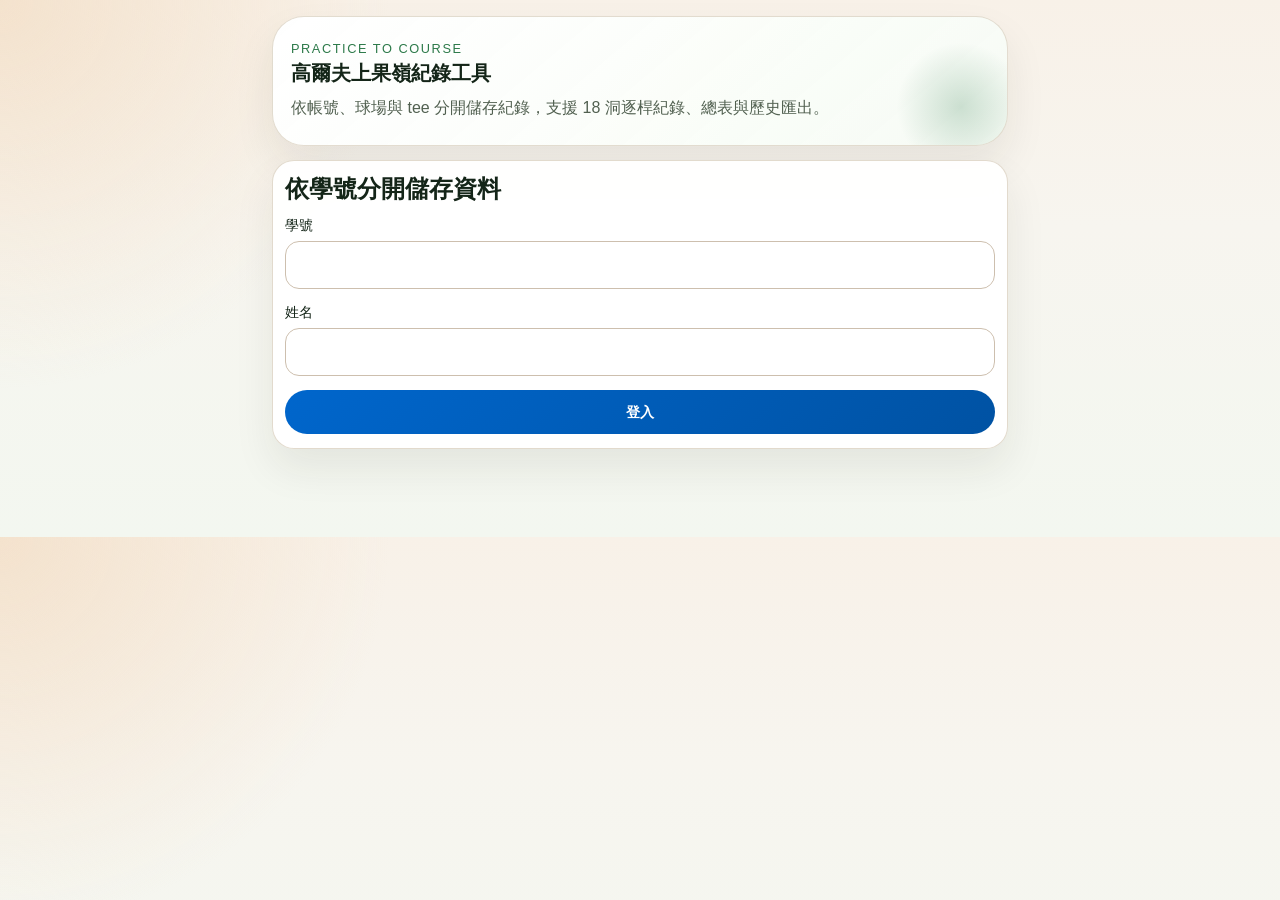
<file: apps-script/Index.html>
<!DOCTYPE html>
<html lang="zh-Hant">
<head>
  <base target="_top">
  <meta charset="UTF-8">
  <meta name="viewport" content="width=device-width, initial-scale=1.0, viewport-fit=cover">
  <title>高爾夫上果嶺紀錄工具</title>
  <style>
:root {
  color-scheme: light;
  --bg: #f7f5ef;
  --surface: rgba(255, 255, 255, 0.95);
  --surface-soft: #fcfbf7;
  --line: #cdbfae;
  --text: #142518;
  --muted: #516050;
  --brand: #2d7a4a;
  --brand-deep: #1f5d37;
  --accent: #f2dcc2;
  --accent-strong: #d7884a;
  --info: #0066CC;
  --danger: #ae4747;
  --shadow: 0 20px 40px rgba(34, 43, 28, 0.08);
  --radius-xl: 22px;
  --radius-lg: 18px;
  --radius-md: 14px;
  --radius-sm: 10px;
  --max-width: 760px;
  --font-xl: 1.25rem;
  --font-lg: 1.12rem;
  --font-md: 0.9rem;
  --font-sm: 0.8rem;
}

* {
  box-sizing: border-box;
}

body {
  margin: 0;
  font-family: "Segoe UI", "PingFang TC", "Noto Sans TC", sans-serif;
  color: var(--text);
  font-size: 16px;
  font-weight: 400;
  background:
    radial-gradient(circle at top left, rgba(242, 220, 194, 0.7), transparent 28%),
    linear-gradient(180deg, #f8f1e8 0%, #f7f5ef 42%, #f3f7f0 100%);
  -webkit-font-smoothing: antialiased;
}

h1,
h2,
strong,
label,
button,
input,
select {
  font-weight: inherit;
}

button,
input,
select {
  font: inherit;
}

.app-shell {
  max-width: var(--max-width);
  margin: 0 auto;
  padding: 16px 12px 88px;
}

.hero {
  position: relative;
  overflow: hidden;
  margin-bottom: 14px;
  padding: 24px 18px;
  border-radius: 32px;
  background:
    linear-gradient(140deg, rgba(255, 255, 255, 0.96), rgba(247, 252, 245, 0.9)),
    linear-gradient(135deg, #fefefe, #f5f8f1);
  border: 1px solid rgba(221, 212, 197, 0.8);
  box-shadow: var(--shadow);
}

.hero::after {
  content: "";
  position: absolute;
  right: -24px;
  bottom: -32px;
  width: 140px;
  height: 140px;
  border-radius: 50%;
  background: radial-gradient(circle, rgba(45, 122, 74, 0.22), transparent 65%);
}

.eyebrow,
.section-kicker {
  margin: 0 0 6px;
  font-size: var(--font-sm);
  font-weight: 400;
  letter-spacing: 0.12em;
  text-transform: uppercase;
  color: var(--brand);
}

.hero h1,
.section-head h2 {
  margin: 0;
  line-height: 1.15;
}

.section-head h2 {
  font-weight: 600;
}

.hero h1 {
  font-size: var(--font-xl);
  font-weight: 600;
}

.hero-text {
  margin: 10px 0 0;
  color: var(--muted);
  line-height: 1.6;
}

.selector-subtitle {
  margin: 2px 0 0;
  color: var(--text);
  font-size: var(--font-xl);
  font-weight: 600;
  line-height: 1.2;
}

.selector-panel .section-head > div:first-child {
  min-width: 0;
  flex: 1 1 auto;
}

.panel {
  margin-top: 14px;
  padding: 14px 12px;
  border-radius: var(--radius-xl);
  background: var(--surface);
  border: 1px solid rgba(221, 212, 197, 0.85);
  box-shadow: var(--shadow);
  backdrop-filter: blur(8px);
}

.full-width {
  width: 100%;
}

.save-confirm-dialog {
  width: min(90vw, 420px);
  padding: 22px;
  border: 1px solid var(--line);
  border-radius: var(--radius-lg);
  color: var(--text);
  background: #fff;
}
.save-confirm-dialog::backdrop { background: rgba(0, 0, 0, .35); }
.save-confirm-dialog p { margin: 0 0 20px; font-size: var(--font-lg); }
.save-confirm-actions { display: flex; justify-content: flex-end; gap: 10px; }

.login-panel .btn {
  margin-top: 14px;
}

.login-panel .field + .field {
  margin-top: 14px;
}

.app-header {
  position: sticky;
  top: 0;
  z-index: 25;
  padding: 10px 12px;
}

.app-header-row {
  display: flex;
  align-items: center;
  justify-content: space-between;
  gap: 12px;
}

.app-header-main {
  display: flex;
  align-items: center;
  gap: 10px;
  min-width: 0;
}

.app-header h2 {
  margin: 0;
  font-size: var(--font-lg);
  line-height: 1.2;
  font-weight: 600;
}

.back-button,
.menu-button,
.menu-close-button {
  border: 1px solid var(--line);
  background: #fffdf9;
  color: var(--brand-deep);
  cursor: pointer;
}

.back-button {
  width: 38px;
  height: 38px;
  border-radius: 12px;
  display: inline-flex;
  align-items: center;
  justify-content: center;
  font-size: var(--font-xl);
  line-height: 1;
  flex: 0 0 auto;
}

.back-button:disabled {
  opacity: 0.45;
  cursor: default;
}

.menu-button {
  width: 44px;
  height: 44px;
  display: inline-flex;
  flex-direction: column;
  justify-content: center;
  gap: 5px;
  padding: 0 11px;
  border-radius: 14px;
}

.menu-button span {
  display: block;
  width: 100%;
  height: 2px;
  border-radius: 999px;
  background: currentColor;
}

.menu-overlay {
  position: fixed;
  inset: 0;
  z-index: 30;
  background: rgba(20, 37, 24, 0.2);
  backdrop-filter: blur(2px);
}

.menu-drawer {
  position: fixed;
  top: 10px;
  right: 10px;
  bottom: 10px;
  width: calc(100vw - 20px);
  z-index: 31;
  display: grid;
  align-content: start;
  gap: 16px;
  padding: 16px 14px;
  border: 1px solid rgba(221, 212, 197, 0.92);
  border-radius: var(--radius-xl);
  background: rgba(255, 253, 249, 0.98);
  box-shadow: 0 24px 48px rgba(34, 43, 28, 0.18);
}

.menu-drawer-head {
  display: flex;
  align-items: start;
  justify-content: space-between;
  gap: 12px;
}

.menu-drawer-head strong {
  display: block;
  margin-top: 2px;
  font-size: var(--font-xl);
  font-weight: 600;
}

.menu-close-button {
  width: 38px;
  height: 38px;
  border-radius: 12px;
  font-size: var(--font-xl);
  line-height: 1;
}

.menu-nav {
  display: grid;
  gap: 8px;
}

.app-tab {
  min-height: 42px;
  border: 1px solid transparent;
  border-radius: 14px;
  background: #f8f4ec;
  color: var(--text);
  font-size: var(--font-md);
  font-weight: 600;
  cursor: pointer;
  text-align: left;
  padding: 0 14px;
  touch-action: manipulation;
}

.app-tab.active {
  color: #fff;
  border-color: rgba(31, 93, 55, 0.25);
  background: linear-gradient(135deg, var(--brand), var(--brand-deep));
  box-shadow: 0 8px 18px rgba(31, 93, 55, 0.16);
}

.menu-logout-button {
  margin-top: 4px;
  color: var(--danger);
}

.app-page {
  display: block;
}

.course-details {
  margin-top: 12px;
}

.course-action-row {
  display: grid;
  grid-template-columns: repeat(2, minmax(0, 1fr));
  gap: 10px;
  margin-top: 12px;
}

.detail-button {
  margin-top: 0;
}

#courseDetailsList {
  display: grid;
  grid-template-columns: repeat(2, minmax(0, 1fr));
  gap: 8px;
}

.course-detail-item {
  padding: 12px 10px;
  border: 1px solid var(--line);
  border-radius: var(--radius-sm);
  background: #fffdf9;
}

.course-detail-item strong,
.course-detail-item span {
  display: block;
}

.course-detail-item strong {
  font-size: var(--font-md);
  line-height: 1.2;
  font-weight: 600;
}

.course-detail-item span {
  margin-top: 4px;
  color: var(--muted);
  font-size: var(--font-sm);
  line-height: 1.35;
}

.play-card-grid {
  display: grid;
  grid-template-columns: 1fr;
  gap: 10px;
}

.play-card {
  min-width: 0;
  padding: 13px 11px;
  border: 1px solid var(--line);
  border-radius: var(--radius-md);
  background: #fffdf9;
}

.play-card h2,
.shot-toolbar h2 {
  margin: 0;
  font-size: var(--font-lg);
  line-height: 1.2;
  font-weight: 600;
}

.current-hole-card {
  display: grid;
  grid-template-columns: minmax(0, 1fr) auto;
  gap: 10px;
  align-items: center;
}

.current-hole-card > h2 {
  grid-column: 1;
  font-size: var(--font-xl);
  line-height: 1.1;
  font-weight: 600;
}

.current-hole-card .hole-badges {
  grid-column: 2;
  grid-row: 1;
  align-self: center;
}

.shot-record-card {
  display: flex;
  flex-direction: column;
}

.settings-button {
  width: 42px;
  height: 42px;
  border: 1px solid var(--line);
  border-radius: 12px;
  background: #f7f1e7;
  color: var(--brand-deep);
  display: inline-flex;
  align-items: center;
  justify-content: center;
  cursor: pointer;
  flex: 0 0 auto;
  transition: background 0.18s ease, color 0.18s ease, border-color 0.18s ease, box-shadow 0.18s ease, transform 0.18s ease;
}

.settings-glyph {
  font-size: var(--font-xl);
  line-height: 1;
}

.settings-button[aria-expanded="true"] {
  color: #fff;
  background: linear-gradient(135deg, var(--brand), var(--brand-deep));
  border-color: rgba(31, 93, 55, 0.35);
  box-shadow: 0 8px 18px rgba(31, 93, 55, 0.16);
  transform: translateY(-1px);
}

.section-head {
  display: flex;
  align-items: center;
  justify-content: space-between;
  gap: 14px;
}

.section-head {
  margin-bottom: 14px;
}

.toggle-icon-button {
  width: 44px;
  height: 44px;
  border: 1.5px solid var(--line);
  border-radius: 999px;
  background: #f7f1e7;
  color: var(--brand-deep);
  cursor: pointer;
  display: inline-flex;
  align-items: center;
  justify-content: center;
  flex: 0 0 auto;
}

.toggle-arrow {
  display: inline-block;
  font-size: var(--font-xl);
  line-height: 1;
  transition: transform 0.18s ease;
}

.toggle-icon-button[aria-expanded="true"] .toggle-arrow {
  transform: rotate(180deg);
}

.field {
  display: flex;
  flex-direction: column;
  gap: 6px;
}

.field label {
  font-size: var(--font-md);
  font-weight: 400;
}

.field small {
  color: var(--muted);
  font-size: var(--font-sm);
  line-height: 1.55;
}

.field-error {
  color: var(--danger);
  font-size: var(--font-sm);
  font-weight: 400;
  line-height: 1.45;
}

.field input {
  width: 100%;
  min-height: 48px;
  padding: 11px 13px;
  border: 1.5px solid var(--line);
  border-radius: var(--radius-md);
  background: #fff;
  color: var(--text);
  font-size: var(--font-lg);
  font-weight: 600;
}

.field select {
  width: 100%;
  min-height: 48px;
  padding: 12px 44px 12px 14px;
  border: 1.5px solid var(--line);
  border-radius: var(--radius-md);
  background:
    linear-gradient(45deg, transparent 50%, var(--brand-deep) 50%) calc(100% - 24px) calc(50% - 3px) / 8px 8px no-repeat,
    linear-gradient(135deg, var(--brand-deep) 50%, transparent 50%) calc(100% - 18px) calc(50% - 3px) / 8px 8px no-repeat,
    #fff;
  color: var(--text);
  appearance: none;
}

.field input:focus,
.field select:focus {
  outline: 3px solid rgba(45, 122, 74, 0.2);
  border-color: rgba(45, 122, 74, 0.48);
}

.stat-card {
  padding: 12px;
  border-radius: var(--radius-lg);
  background: #fffdf9;
  border: 1px solid var(--line);
}

.stat-card span {
  display: block;
  color: var(--muted);
  font-size: var(--font-sm);
}

.stat-card strong {
  display: block;
  margin-top: 4px;
  font-size: var(--font-lg);
  line-height: 1.2;
  font-weight: 600;
}

.round-save-course-value {
  margin-top: 6px;
  color: var(--text);
  font-size: var(--font-md);
  font-weight: 600;
  line-height: 1.3;
}

.round-save-grid,
.round-detail-summary {
  display: grid;
  grid-template-columns: repeat(2, minmax(0, 1fr));
  gap: 10px;
  margin-top: 14px;
}

.round-save-panel .btn {
  margin-top: 14px;
}

.round-save-panel .message {
  margin-top: 14px;
}

.btn {
  min-height: 44px;
  border: 0;
  border-radius: 999px;
  padding: 0 16px;
  cursor: pointer;
  font-weight: 600;
  font-size: var(--font-md);
  touch-action: manipulation;
  -webkit-tap-highlight-color: transparent;
}

.btn:disabled {
  opacity: 0.55;
  cursor: not-allowed;
  box-shadow: none;
}

.btn-primary {
  color: #fff;
  background: linear-gradient(135deg, #0066CC, #0052a3);
}

.btn-soft {
  color: var(--text);
  background: #f4eee5;
}

.btn-accent {
  color: #5d3211;
  background: linear-gradient(135deg, #f8e8d5, #f3d6b6);
}

.btn-emphasis {
  color: #fff;
  background: linear-gradient(135deg, #ef9b55, #d8722b);
  box-shadow: 0 10px 20px rgba(216, 114, 43, 0.22);
}

.btn-danger {
  color: #fff;
  background: linear-gradient(135deg, #d96969, #b44343);
  box-shadow: 0 10px 20px rgba(180, 67, 67, 0.2);
}

.btn-success {
  color: #fff;
  background: linear-gradient(135deg, #3e9a5e, #237245);
  box-shadow: 0 10px 20px rgba(35, 114, 69, 0.2);
}

.switch-row {
  display: flex;
  gap: 8px;
  padding: 5px;
  border-radius: 999px;
  background: #f4eee5;
}

.hole-page-switch {
  flex: 0 0 auto;
  min-width: 132px;
  align-self: flex-start;
}

.round-mode-switch {
  margin-bottom: 14px;
  width: fit-content;
}

.mode-switch {
  margin-bottom: 12px;
  width: fit-content;
  padding: 4px;
  gap: 4px;
  border: 1px solid rgba(205, 191, 174, 0.82);
  background: linear-gradient(180deg, #f8f2ea, #f1eadf);
  box-shadow: inset 0 1px 0 rgba(255, 255, 255, 0.78);
}

.mode-tab {
  min-width: 104px;
  min-height: 40px;
  padding: 0 14px;
  color: var(--muted);
  font-size: var(--font-md);
  line-height: 1;
  transition: background 0.18s ease, color 0.18s ease, box-shadow 0.18s ease, transform 0.18s ease;
}

.mode-tab.active {
  background: linear-gradient(180deg, #ffffff, #f7fbf8);
  color: var(--brand-deep);
  box-shadow: 0 6px 14px rgba(31, 93, 55, 0.1);
}

.tee-switch {
  margin-top: 12px;
  width: fit-content;
  padding: 4px;
  gap: 4px;
  border: 1px solid rgba(205, 191, 174, 0.82);
  background: linear-gradient(180deg, #f8f2ea, #f1eadf);
  box-shadow: inset 0 1px 0 rgba(255, 255, 255, 0.78);
}

.tee-tab {
  min-width: 104px;
  min-height: 40px;
  padding: 0 14px;
  color: var(--muted);
  font-size: var(--font-md);
  line-height: 1;
  transition: background 0.18s ease, color 0.18s ease, box-shadow 0.18s ease, transform 0.18s ease;
}

.tee-tab.active {
  background: linear-gradient(180deg, #ffffff, #f7fbf8);
  color: var(--brand-deep);
  box-shadow: 0 6px 14px rgba(33, 44, 27, 0.08);
  transform: translateY(-1px);
}

.range-tab {
  min-height: 42px;
  border: 0;
  border-radius: 999px;
  padding: 0 16px;
  background: transparent;
  color: var(--muted);
  font-weight: 600;
  cursor: pointer;
  white-space: nowrap;
}

.range-tab.active {
  background: #fff;
  color: var(--brand-deep);
  box-shadow: 0 8px 18px rgba(33, 44, 27, 0.08);
}

.hole-grid {
  display: grid;
  grid-template-columns: repeat(9, minmax(0, 1fr));
  gap: 4px;
}

.hole-chip {
  min-height: 40px;
  padding: 6px 0;
  border: 1.5px solid var(--line);
  border-radius: var(--radius-sm);
  background: #fffdf9;
  text-align: center;
  cursor: pointer;
  touch-action: manipulation;
  -webkit-tap-highlight-color: transparent;
}

.hole-chip.active {
  border-color: rgba(45, 122, 74, 0.45);
  background: linear-gradient(180deg, #f7fff9, #eef8f1);
  box-shadow: 0 12px 24px rgba(45, 122, 74, 0.12);
}

.hole-chip.saved {
  border-color: rgba(45, 122, 74, 0.65);
  background: linear-gradient(180deg, #4aa368, #2d7a4a);
  box-shadow: 0 10px 20px rgba(45, 122, 74, 0.18);
}

.hole-chip.saved strong {
  color: #fff;
}

.hole-chip.saved.active {
  border-color: rgba(31, 93, 55, 0.9);
  background: linear-gradient(180deg, #58b376, #2f8550);
}

.hole-chip strong,
.badge-card strong {
  display: block;
  font-size: var(--font-lg);
  font-weight: 600;
  white-space: nowrap;
}

.hole-chip span,
.badge-card span {
  color: var(--muted);
  font-size: var(--font-sm);
}

.hole-chip strong {
  font-size: var(--font-md);
  line-height: 1;
}

.hole-badges {
  display: grid;
  grid-template-columns: repeat(2, minmax(0, 1fr));
  gap: 10px;
  align-items: stretch;
}

.current-hole-card .hole-badges {
  grid-template-columns: repeat(2, minmax(82px, 92px));
  gap: 6px;
}

#scorePlayPage .current-hole-card .hole-badges {
  grid-template-columns: minmax(82px, 92px);
  justify-self: end;
}

.badge-card {
  min-width: 0;
  padding: 8px;
  border-radius: var(--radius-md);
  background: linear-gradient(180deg, #fffdf9, #f6f5ef);
  border: 1px solid var(--line);
}

#distanceValue {
  color: var(--info);
}

.hole-reset-button {
  min-height: 34px;
  padding: 0 12px;
  white-space: nowrap;
  font-size: var(--font-sm);
  font-weight: 600;
}

.save-hole-bar {
  display: grid;
  gap: 10px;
  margin-top: 14px;
  padding: 12px;
  border-radius: var(--radius-lg);
  background: #fff;
  border: 1px solid rgba(45, 122, 74, 0.16);
}

.save-hole-bar span {
  color: var(--muted);
  font-size: var(--font-md);
  line-height: 1.5;
  text-align: center;
}

.save-hole-next-hint {
  color: inherit;
  font-weight: 600;
}

.save-hole-bar .btn:disabled {
  opacity: 0.45;
}

.input-stack {
  display: grid;
  gap: 12px;
  margin-top: 16px;
}

#greenDepthPanel {
  margin-top: 4px;
}

.shot-entry-card {
  display: flex;
  flex-direction: column;
  gap: 8px;
  background: #fff8f1;
  border-color: rgba(216, 114, 43, 0.28);
}

.shot-entry-card .section-head {
  margin-bottom: 2px;
}

.shot-entry-card h2 {
  font-size: var(--font-xl);
}

.score-shot-preset-grid {
  display: grid;
  grid-template-columns: repeat(3, minmax(0, 1fr));
  gap: 8px;
}

.score-shot-preset {
  min-height: 48px;
  border: 1.5px solid var(--line);
  border-radius: var(--radius-md);
  background: #fff;
  color: var(--text);
  font-size: var(--font-lg);
  font-weight: 600;
  cursor: pointer;
}

.score-shot-preset.active {
  border-color: rgba(45, 122, 74, 0.45);
  background: linear-gradient(180deg, #f7fff9, #eef8f1);
  color: var(--brand-deep);
  box-shadow: 0 8px 18px rgba(45, 122, 74, 0.1);
}

.score-shot-preset-more {
  font-size: var(--font-md);
}

#scoreCustomShotsField {
  margin-top: 8px;
}

.shot-toolbar {
  display: flex;
  align-items: center;
  justify-content: space-between;
  gap: 10px;
  margin: 0 0 10px;
}

.shot-toolbar-actions {
  display: flex;
  align-items: center;
  gap: 8px;
}

.shot-list {
  display: grid;
  gap: 10px;
}

.shot-list:not(.is-expanded) .shot-row:not(:last-child) {
  display: none;
}

.shot-row {
  display: grid;
  grid-template-columns: 1fr;
  gap: 8px;
  align-items: center;
  padding: 10px;
  border-radius: var(--radius-lg);
  background: #fffdf9;
  border: 1px solid var(--line);
  grid-template-columns: 1fr;
}

.shot-list.is-expanded .shot-row {
  grid-template-columns: 1fr 40px;
}

.shot-row-main {
  display: grid;
  gap: 6px;
  min-width: 0;
}

.shot-result-line {
  display: grid;
  grid-template-columns: auto minmax(0, 1fr);
  gap: 8px;
  align-items: baseline;
}

.shot-distance-value {
  color: var(--info);
  font-size: var(--font-lg);
  font-weight: 600;
}

.shot-label {
  font-weight: 600;
  font-size: var(--font-md);
}

.shot-remainder {
  color: var(--text);
  font-size: var(--font-md);
  font-weight: 400;
  line-height: 1.45;
  text-align: right;
}

.shot-remainder.is-success {
  color: var(--brand);
}

.shot-row input[readonly] {
  background: #f6f3ed;
  color: var(--text);
  text-align: center;
  font-weight: 600;
  padding: 12px 10px;
  min-width: 0;
}

.icon-button {
  width: 40px;
  height: 40px;
  border: 0;
  border-radius: var(--radius-md);
  background: #f7ede3;
  color: #7e4120;
  cursor: pointer;
  font-size: var(--font-lg);
  touch-action: manipulation;
  -webkit-tap-highlight-color: transparent;
}

.shot-list:not(.is-expanded) .remove-shot {
  display: none;
}

.empty-note,
.message {
  margin-top: 12px;
  padding: 12px 14px;
  border-radius: 18px;
  line-height: 1.5;
}

.empty-note {
  background: #faf6ef;
  color: var(--muted);
  border: 1px dashed var(--line);
}

.message.is-info {
  background: #eef6fb;
  color: var(--info);
}

.message.is-warn {
  background: #fff4e8;
  color: #8b5b22;
}

.message.is-error {
  background: #fceeee;
  color: var(--danger);
}

.message a {
  color: inherit;
  font-weight: 600;
}

.history-warning {
  margin-top: 0;
  margin-bottom: 12px;
}

.round-history-list,
.round-detail-hole-list {
  display: grid;
  gap: 10px;
}

.history-mode-group {
  display: grid;
  gap: 10px;
}

.round-history-panel > .section-head {
  display: none;
}

.history-mode-head {
  display: flex;
  align-items: center;
  justify-content: space-between;
  gap: 10px;
}

.history-mode-title {
  margin: 0 2px 0;
  font-size: 1.5em;
  font-weight: 600;
  line-height: 1.2;
}

.history-group-toggle {
  width: 40px;
  height: 40px;
}

.round-history-item,
.round-detail-hole-item {
  padding: 12px;
  border-radius: var(--radius-lg);
  background: #fffdf9;
  border: 1px solid var(--line);
}

.round-history-item {
  position: relative;
  cursor: pointer;
}

.round-history-item.active {
  border-color: rgba(0, 102, 204, 0.28);
  box-shadow: 0 10px 20px rgba(0, 102, 204, 0.08);
}

.round-delete-button {
  position: absolute;
  top: 10px;
  right: 10px;
  width: 30px;
  height: 30px;
  border: 0;
  border-radius: 999px;
  background: #f7e8e8;
  color: var(--danger);
  font-size: var(--font-md);
  font-weight: 600;
  cursor: pointer;
}

.round-history-meta,
.round-history-actions {
  display: grid;
  gap: 6px;
}

.round-history-meta strong {
  font-size: var(--font-lg);
  font-weight: 600;
}

.round-history-meta span,
.round-detail-hole-item span {
  color: var(--muted);
  font-size: var(--font-sm);
}

.round-history-actions {
  grid-template-columns: repeat(2, minmax(0, 1fr));
  margin-top: 12px;
}

.round-action-button {
  min-height: 42px;
  font-size: var(--font-md);
}

.round-inline-detail {
  margin-top: 14px;
  padding-top: 14px;
  border-top: 1px dashed var(--line);
}

.round-inline-detail .round-detail-summary {
  margin-top: 0;
}

.round-inline-detail .round-detail-hole-list {
  margin-top: 10px;
}

.round-detail-hole-top {
  display: flex;
  align-items: center;
  gap: 10px;
  flex-wrap: wrap;
}

.round-detail-hole-top strong {
  margin-right: 2px;
}

.round-detail-hole-item {
  display: grid;
  gap: 6px;
}

.round-detail-hole-item strong {
  font-size: var(--font-md);
  font-weight: 600;
}

.overview-total {
  min-width: 88px;
  padding: 10px 11px;
  border-radius: var(--radius-lg);
  background: #fffdf9;
  border: 1px solid var(--line);
  text-align: center;
}

.overview-total span {
  display: block;
  color: var(--muted);
  font-size: var(--font-sm);
}

.overview-total strong {
  display: block;
  margin-top: 4px;
  font-size: var(--font-lg);
  font-weight: 600;
}

.overview-list {
  display: grid;
  gap: 10px;
}

.overview-row {
  display: grid;
  grid-template-columns: 64px 54px minmax(0, 1fr) 70px;
  gap: 10px;
  align-items: center;
  padding: 12px;
  border-radius: var(--radius-lg);
  background: #fffdf9;
  border: 1px solid var(--line);
}

.overview-row strong {
  font-size: var(--font-md);
  font-weight: 600;
}

.overview-row span {
  color: var(--muted);
  font-size: var(--font-sm);
}

.overview-row.saved {
  border-color: rgba(45, 122, 74, 0.28);
  background: linear-gradient(180deg, #f8fff9, #f4faf5);
}

.overview-shots {
  text-align: right;
  font-weight: 600;
}

.hidden {
  display: none !important;
}

.round-save-grid,
.round-detail-summary,
.round-history-actions {
  grid-template-columns: 1fr;
}

</style>
</head>
<body>
  <main class="app-shell">
    <section id="heroPanel" class="hero">
      <div class="hero-copy">
        <p class="eyebrow">Practice to Course</p>
        <h1>高爾夫上果嶺紀錄工具</h1>
        <p class="hero-text">依帳號、球場與 tee 分開儲存紀錄，支援 18 洞逐桿紀錄、總表與歷史匯出。</p>
      </div>
    </section>

    <section id="loginPanel" class="panel login-panel">
      <div class="section-head">
        <div>
          <h2>依學號分開儲存資料</h2>
        </div>
      </div>
      <div class="field">
        <label for="studentIdInput">學號</label>
        <input id="studentIdInput" type="text" maxlength="24" autocomplete="off" autocapitalize="none" spellcheck="false">
      </div>
      <div class="field">
        <label for="fullNameInput">姓名</label>
        <input id="fullNameInput" type="text" maxlength="24" autocomplete="off">
      </div>
      <button id="loginButton" class="btn btn-primary full-width" type="button">登入</button>
      <div id="loginMessage" class="message is-error hidden"></div>
    </section>

    <section id="appPanel" class="hidden">
      <section class="panel app-header">
        <div class="app-header-row">
          <div class="app-header-main">
            <button id="backButton" class="back-button" type="button" aria-label="返回上一頁">←</button>
            <h2 id="currentPageTitle">球場</h2>
          </div>
          <button id="menuButton" class="menu-button" type="button" aria-label="開啟選單" aria-expanded="false">
            <span></span>
            <span></span>
            <span></span>
          </button>
        </div>
      </section>

      <div id="menuOverlay" class="menu-overlay hidden"></div>
      <aside id="menuDrawer" class="menu-drawer hidden" aria-hidden="true">
        <div class="menu-drawer-head">
          <div>
            <p class="section-kicker">使用者</p>
            <strong id="welcomeText"></strong>
          </div>
          <button id="closeMenuButton" class="menu-close-button" type="button" aria-label="關閉選單">×</button>
        </div>
        <nav id="appTabs" class="menu-nav" aria-label="主選單"></nav>
        <button id="logoutButton" class="btn btn-soft full-width menu-logout-button" type="button">登出</button>
      </aside>

      <section id="coursePage" class="app-page">
        <section class="panel course-panel">
          <div class="section-head">
            <div>
              <h2>選擇模式</h2>
            </div>
          </div>
          <div id="modeSwitch" class="switch-row mode-switch" role="tablist" aria-label="選擇功能模式">
            <button class="range-tab mode-tab active" type="button" data-mode="simulation">模擬球場</button>
            <button class="range-tab mode-tab" type="button" data-mode="score">純記桿數</button>
          </div>
          <div class="field">
            <select id="courseSelect"></select>
          </div>
          <div id="teeSwitch" class="switch-row tee-switch" role="tablist" aria-label="選擇發球台">
            <button class="range-tab tee-tab active" type="button" data-tee="white">White tee</button>
            <button class="range-tab tee-tab" type="button" data-tee="red">Red tee</button>
          </div>
          <div class="course-action-row">
            <button id="courseDetailsButton" class="btn btn-soft detail-button" type="button" aria-expanded="false">詳細資料</button>
            <button id="confirmCourseButton" class="btn btn-primary" type="button">確認選擇</button>
          </div>
          <div id="courseDetailsPanel" class="course-details hidden">
            <div id="courseDetailsList" class="course-detail-grid"></div>
          </div>
          <div id="profileMessage" class="message is-info hidden"></div>
        </section>
      </section>

      <section id="playPage" class="app-page">
        <section class="panel selector-panel">
          <div class="section-head">
            <div>
              <p id="holeSelectorSubtitle" class="selector-subtitle"></p>
            </div>
            <div class="switch-row hole-page-switch">
              <button class="range-tab hole-page-tab active" type="button" data-page="front">前 9</button>
              <button class="range-tab hole-page-tab" type="button" data-page="back">後 9</button>
            </div>
          </div>
          <div id="holeList" class="hole-grid"></div>
        </section>

        <section class="panel hole-panel">
          <div class="play-card-grid">
            <div class="play-card current-hole-card">
              <h2 id="editorTitle">第 1 洞</h2>
              <div class="hole-badges">
                <div class="badge-card">
                  <span>Par</span>
                  <strong id="parValue">5</strong>
                </div>
                <div class="badge-card">
                  <span>長度</span>
                  <strong id="distanceValue">495 碼</strong>
                </div>
              </div>
            </div>

            <div class="play-card shot-entry-card">
              <div class="section-head">
                <div>
                  <h2>輸入本桿擊球距離（碼）</h2>
                </div>
                <button id="toggleGreenDepthButton" class="settings-button" type="button" aria-label="設定果嶺深度" aria-expanded="false">
                  <span class="settings-glyph">⚙</span>
                </button>
              </div>
              <div id="greenDepthPanel" class="input-stack hidden">
                <div class="field">
                  <label for="greenDepthInput">果嶺深度（碼）</label>
                  <input id="greenDepthInput" type="number" min="1" max="80" placeholder="20">
                </div>
              </div>
              <div class="field">
                <input id="shotDistanceInput" type="number" min="1" max="500" placeholder="例如：170">
                <div id="shotDistanceError" class="field-error hidden"></div>
              </div>
              <button id="confirmShotButton" class="btn btn-primary full-width" type="button">確定這一桿</button>
            </div>

            <div class="play-card shot-record-card">
              <div class="shot-toolbar">
                <div>
                  <h2>逐桿紀錄</h2>
                </div>
                <div class="shot-toolbar-actions">
                  <button id="resetHoleButton" class="btn btn-danger hole-reset-button" type="button">清除此洞</button>
                  <button id="toggleShotListButton" class="toggle-icon-button hidden" type="button" aria-label="展開逐桿紀錄" aria-expanded="false">
                    <span class="toggle-arrow">▾</span>
                  </button>
                </div>
              </div>
              <div id="shotList" class="shot-list"></div>
              <div id="emptyShotNote" class="empty-note">還沒有揮桿資料。</div>
            </div>
          </div>
        </section>

        <div id="saveHoleBar" class="save-hole-bar">
          <button id="saveHoleRecordButton" class="btn btn-success full-width" type="button">儲存此洞紀錄</button>
          <span id="saveHoleHint">尚未進入果嶺，完成後才能儲存此洞紀錄。</span>
          <button id="goSummaryButton" class="btn btn-soft full-width" type="button">前往總表</button>
        </div>
      </section>

      <section id="scorePlayPage" class="app-page">
        <section class="panel selector-panel">
          <div class="section-head">
            <div>
              <p id="scoreHoleSelectorSubtitle" class="selector-subtitle">純記桿數模式</p>
            </div>
            <div class="switch-row hole-page-switch">
              <button class="range-tab score-hole-page-tab active" type="button" data-score-page="front">前 9</button>
              <button class="range-tab score-hole-page-tab" type="button" data-score-page="back">後 9</button>
            </div>
          </div>
          <div id="scoreHoleList" class="hole-grid"></div>
        </section>

        <section class="panel hole-panel">
          <div class="play-card-grid">
            <div class="play-card current-hole-card">
              <h2 id="scoreEditorTitle">第 1 洞</h2>
              <div class="hole-badges">
                <div class="badge-card">
                  <span>Par</span>
                  <strong id="scoreParValue">2</strong>
                </div>
              </div>
            </div>

            <div class="play-card shot-entry-card">
              <div class="section-head">
                <div>
                  <h2>輸入本洞桿數</h2>
                </div>
              </div>
              <div class="field">
                <div id="scoreShotPresetGrid" class="score-shot-preset-grid">
                  <button class="score-shot-preset" type="button" data-score-shot="1">1</button>
                  <button class="score-shot-preset" type="button" data-score-shot="2">2</button>
                  <button class="score-shot-preset" type="button" data-score-shot="3">3</button>
                  <button class="score-shot-preset" type="button" data-score-shot="4">4</button>
                  <button class="score-shot-preset" type="button" data-score-shot="5">5</button>
                  <button class="score-shot-preset" type="button" data-score-shot="6">6</button>
                  <button class="score-shot-preset" type="button" data-score-shot="7">7</button>
                  <button class="score-shot-preset" type="button" data-score-shot="8">8</button>
                  <button id="scoreMoreShotsButton" class="score-shot-preset score-shot-preset-more" type="button">更多</button>
                </div>
                <div id="scoreCustomShotsField" class="hidden">
                  <input id="scoreShotsInput" type="number" min="1" max="20" placeholder="例如：9">
                </div>
                <div id="scoreShotsError" class="field-error hidden"></div>
              </div>
              <button id="scoreSaveHoleButton" class="btn btn-primary full-width" type="button">儲存本洞桿數</button>
            </div>

            <div class="play-card shot-record-card">
              <div class="shot-toolbar">
                <div>
                  <h2>本洞紀錄</h2>
                </div>
                <div class="shot-toolbar-actions">
                  <button id="scoreResetHoleButton" class="btn btn-danger hole-reset-button" type="button">清除此洞</button>
                </div>
              </div>
              <div id="scoreHoleNote" class="empty-note">尚未儲存本洞桿數。</div>
            </div>
          </div>
        </section>

        <div class="save-hole-bar">
          <span id="scoreSaveHoleHint">輸入本洞桿數後即可儲存，系統會自動切換下一洞。</span>
          <span id="scoreSaveHoleNextHint" class="save-hole-next-hint hidden"></span>
          <button id="scoreGoSummaryButton" class="btn btn-soft full-width" type="button">前往總表</button>
        </div>
      </section>

      <section id="summaryPage" class="app-page">
        <section class="panel round-save-panel">
          <div class="section-head">
            <div>
              <h2>儲存本次 Round</h2>
            </div>
          </div>
          <div class="switch-row round-mode-switch" role="tablist" aria-label="Round 儲存範圍">
            <button class="range-tab round-mode-tab" type="button" data-round-save-mode="front">前 9</button>
            <button class="range-tab round-mode-tab" type="button" data-round-save-mode="back">後 9</button>
            <button class="range-tab round-mode-tab active" type="button" data-round-save-mode="full">18 洞</button>
          </div>
          <div class="round-save-grid">
            <div class="stat-card">
              <span>完成狀態</span>
              <strong id="roundSaveStatusValue">0 / 18</strong>
              <div id="roundSaveCourseValue" class="round-save-course-value">棕梠湖球場 White tee</div>
            </div>
          </div>
          <button id="saveRoundButton" class="btn btn-success full-width" type="button">儲存本次 Round</button>
          <div id="saveRoundMessage" class="message is-info hidden"></div>
        </section>

        <section class="panel overview-panel">
          <div class="section-head">
            <div>
              <h2 id="overviewTitle">18 洞紀錄</h2>
            </div>
            <div class="overview-total">
              <span>總揮桿</span>
              <strong id="totalShotsValue">0 / 72</strong>
            </div>
          </div>
          <div id="overviewList" class="overview-list"></div>
        </section>
      </section>

      <section id="scoreSummaryPage" class="app-page">
        <section class="panel round-save-panel">
          <div class="section-head">
            <div>
              <h2>儲存本次 Round</h2>
            </div>
          </div>
          <div class="switch-row round-mode-switch" role="tablist" aria-label="純記桿數儲存範圍">
            <button class="range-tab score-round-mode-tab" type="button" data-score-round-save-mode="front">前 9</button>
            <button class="range-tab score-round-mode-tab" type="button" data-score-round-save-mode="back">後 9</button>
            <button class="range-tab score-round-mode-tab active" type="button" data-score-round-save-mode="full">18 洞</button>
          </div>
          <div class="round-save-grid">
            <div class="stat-card">
              <span>完成狀態</span>
              <strong id="scoreRoundSaveStatusValue">0 / 18</strong>
              <div class="round-save-course-value">純記桿數模式</div>
            </div>
          </div>
          <button id="scoreSaveRoundButton" class="btn btn-success full-width" type="button">儲存本次 Round</button>
          <div id="scoreSaveRoundMessage" class="message is-info hidden"></div>
        </section>

        <section class="panel overview-panel">
          <div class="section-head">
            <div>
              <h2 id="scoreOverviewTitle">18 洞紀錄</h2>
            </div>
            <div class="overview-total">
              <span>總揮桿</span>
              <strong id="scoreTotalShotsValue">0 / 36</strong>
            </div>
          </div>
          <div id="scoreOverviewList" class="overview-list"></div>
        </section>
      </section>

      <section id="historyPage" class="app-page">
        <section class="panel round-history-panel">
          <div class="message is-error history-warning">
            本系統目前屬於測試階段，在更新系統時，會導致先前紀錄遺失，若想保存紀錄，請匯出 CSV。
          </div>
          <div class="section-head">
            <div></div>
            <button id="toggleRoundHistoryButton" class="toggle-icon-button hidden" type="button" aria-label="展開歷史紀錄" aria-expanded="false">
              <span class="toggle-arrow">▾</span>
            </button>
          </div>
          <div id="exportResult" class="message is-info hidden"></div>
          <div id="cloudSyncMessage" class="message is-info hidden" role="status" aria-live="polite"></div>
          <button id="cloudRetryButton" class="btn btn-primary hidden" type="button">同步到後端</button>
          <div id="recentRoundsList" class="round-history-list"></div>
          <div id="recentRoundsEmpty" class="empty-note hidden">還沒有 round 歷史紀錄。</div>
        </section>
      </section>
    </section>
  </main>

  <dialog id="saveConfirmDialog" class="save-confirm-dialog">
    <form method="dialog">
      <p id="saveConfirmText"></p>
      <div class="save-confirm-actions">
        <button class="btn btn-soft" type="submit" value="cancel">取消</button>
        <button class="btn btn-primary" type="submit" value="save">確認儲存</button>
      </div>
    </form>
  </dialog>
  <script>
window.createCoursePageModule = function createCoursePageModule(ctx) {
  const {
    state,
    elements,
    COURSES,
    getCourseDefinition,
    getTeeDefinition,
    saveCurrentUserData,
    setActiveAppPage
  } = ctx;

  function isScoreMode() {
    return state.pendingMode === "score";
  }

  function renderModeSwitch() {
    const scoreMode = isScoreMode();
    const courseField = elements.courseSelect.closest(".field");
    const teeSwitch = document.getElementById("teeSwitch");

    elements.modeTabs.forEach((button) => {
      button.classList.toggle("active", button.dataset.mode === state.pendingMode);
    });

    if (courseField) {
      courseField.classList.toggle("hidden", scoreMode);
    }
    if (teeSwitch) {
      teeSwitch.classList.toggle("hidden", scoreMode);
    }

    elements.courseDetailsButton.classList.toggle("hidden", scoreMode);
    if (scoreMode) {
      elements.courseDetailsPanel.classList.add("hidden");
      elements.courseDetailsButton.setAttribute("aria-expanded", "false");
    }
  }

  function renderCourseSelect() {
    elements.courseSelect.innerHTML = COURSES.map((course) => `
      <option value="${course.id}">${course.name}</option>
    `).join("");
    elements.courseSelect.value = state.pendingCourseId;
    elements.teeTabs.forEach((button) => {
      button.classList.toggle("active", button.dataset.tee === state.pendingTeeId);
    });
    renderModeSwitch();
  }

  function renderCourseDetails() {
    if (isScoreMode()) {
      elements.courseDetailsPanel.classList.add("hidden");
      elements.courseDetailsButton.setAttribute("aria-expanded", "false");
      return;
    }

    const tee = getTeeDefinition(state.pendingCourseId, state.pendingTeeId);
    elements.courseDetailsButton.setAttribute("aria-expanded", String(state.isCourseDetailsOpen));
    elements.courseDetailsPanel.classList.toggle("hidden", !state.isCourseDetailsOpen);
    elements.courseDetailsList.innerHTML = state.isCourseDetailsOpen
      ? tee.holes.map((hole) => `
          <div class="course-detail-item">
            <strong>第 ${hole.hole} 洞</strong>
            <span>Par ${hole.par}</span>
            <span>${hole.distance} 碼</span>
          </div>
        `).join("")
      : "";
  }

  function bindEvents() {
    elements.modeTabs.forEach((button) => {
      button.addEventListener("click", () => {
        state.pendingMode = button.dataset.mode || "simulation";
        state.isCourseDetailsOpen = false;
        renderCourseSelect();
        renderCourseDetails();
      });
    });

    elements.courseSelect.addEventListener("change", () => {
      state.pendingCourseId = elements.courseSelect.value;
      state.pendingTeeId = getCourseDefinition(state.pendingCourseId).tees[0].id;
      state.isCourseDetailsOpen = false;
      renderCourseSelect();
      renderCourseDetails();
    });

    elements.teeTabs.forEach((button) => {
      button.addEventListener("click", () => {
        state.pendingTeeId = button.dataset.tee;
        state.isCourseDetailsOpen = false;
        renderCourseSelect();
        renderCourseDetails();
      });
    });

    elements.courseDetailsButton.addEventListener("click", () => {
      state.isCourseDetailsOpen = !state.isCourseDetailsOpen;
      renderCourseDetails();
    });

    elements.confirmCourseButton.addEventListener("click", () => {
      state.profile.selectedMode = state.pendingMode;
      if (state.pendingMode === "simulation") {
        state.profile.selectedCourseId = state.pendingCourseId;
        state.profile.selectedTeeId = state.pendingTeeId;
        state.page = "front";
        state.selectedHoleIndex = 0;
      } else {
        state.scorePage = "front";
        state.scoreSelectedHoleIndex = 0;
      }

      saveCurrentUserData();
      setActiveAppPage(state.pendingMode === "score" ? "score-play" : "play");
    });
  }

  return {
    renderCourseSelect,
    renderCourseDetails,
    bindEvents
  };
};

</script>
  <script>
window.createPlayPageModule = function createPlayPageModule(ctx) {
  const {
    state,
    elements,
    sanitizeNumber,
    currentHole,
    currentCourseHoles,
    currentCourseName,
    currentTeeName,
    ensureSaveHoleNextHint,
    saveCurrentUserData,
    getTeeDefinition,
    makeHoleState,
    renderOverview,
    renderRoundSavePanel,
    renderAll,
    setFieldError,
    setActiveAppPage
  } = ctx;

  function validateShotInput() {
    const value = sanitizeNumber(elements.shotDistanceInput.value);
    if (!Number.isFinite(value) || value <= 0) {
      return "\u8acb\u8f38\u5165\u5927\u65bc 0 \u7684\u64ca\u7403\u8ddd\u96e2\u3002";
    }
    if (value > 500) {
      return "\u55ae\u687f\u64ca\u7403\u8ddd\u96e2\u4e0d\u80fd\u8d85\u904e 500 \u78bc\u3002";
    }
    return "";
  }

  function calculateTrajectory(hole) {
    let relativeToCup = hole.distance;
    let previousZone = "front";
    const greenRadius = hole.greenDepth / 2;

    return hole.shotDistances.map((shotDistance, index) => {
      relativeToCup = relativeToCup >= 0 ? relativeToCup - shotDistance : relativeToCup + shotDistance;

      let zone = "front";
      let outcome = "";
      let completed = false;

      if (relativeToCup > greenRadius) {
        zone = "front";
        const distanceToGreen = relativeToCup - greenRadius;
        outcome = previousZone === "back" || previousZone === "green"
          ? `\u56de\u5230\u679c\u5dba\u524d\uff0c\u8ddd\u96e2\u679c\u5dba ${distanceToGreen} \u78bc`
          : `\u8ddd\u96e2\u679c\u5dba ${distanceToGreen} \u78bc`;
      } else if (Math.abs(relativeToCup) <= greenRadius) {
        zone = "green";
        completed = true;
        const distanceToHole = Math.abs(relativeToCup);
        outcome = previousZone === "back"
          ? `\u56de\u5230\u679c\u5dba\uff0c\u8ddd\u96e2\u7403\u6d1e ${distanceToHole} \u78bc`
          : `\u9032\u5165\u679c\u5dba\uff0c\u8ddd\u96e2\u7403\u6d1e ${distanceToHole} \u78bc`;
      } else {
        zone = "back";
        const distanceToHole = Math.max(Math.abs(relativeToCup) - greenRadius, 0);
        outcome = previousZone === "back"
          ? `\u4ecd\u8d85\u51fa\u679c\u5dba ${distanceToHole} \u78bc`
          : `\u8d85\u51fa\u679c\u5dba ${distanceToHole} \u78bc`;
      }

      previousZone = zone;

      return {
        shotNumber: index + 1,
        shotDistance,
        completed,
        outcome
      };
    });
  }

  function refreshEstimate() {
    const hole = currentHole();
    const greenDepth = sanitizeNumber(elements.greenDepthInput.value);
    hole.greenDepth = Number.isFinite(greenDepth) && greenDepth > 0 ? greenDepth : 20;
    const trajectory = calculateTrajectory(hole);
    const lastStep = trajectory[trajectory.length - 1] || null;
    hole.lastEstimate = lastStep
      ? { estimatedShotsToGreen: lastStep.completed ? lastStep.shotNumber : null }
      : null;

    renderHoleList();
    renderHoleEditor();
    renderOverview();
    renderRoundSavePanel();
    saveCurrentUserData();
  }

  function renderHoleTabs() {
    elements.tabs.forEach((tab) => {
      tab.classList.toggle("active", tab.dataset.page === state.page);
    });
  }

  function renderHoleList() {
    const start = state.page === "front" ? 0 : 9;
    const holes = currentCourseHoles().slice(start, start + 9);
    elements.holeList.innerHTML = holes.map((hole, index) => {
      const actualIndex = start + index;
      const activeClass = actualIndex === state.selectedHoleIndex ? "active" : "";
      const savedClass = hole.savedRecord ? "saved" : "";
      return `
        <button class="hole-chip ${activeClass} ${savedClass}" type="button" data-index="${actualIndex}">
          <strong>${hole.hole}</strong>
        </button>
      `;
    }).join("");
  }

  function renderShotList() {
    const hole = currentHole();
    const trajectory = calculateTrajectory(hole);
    const visibleTrajectory = !state.isShotListExpanded && trajectory.length > 1
      ? trajectory.slice(-1)
      : trajectory;

    elements.emptyShotNote.classList.toggle("hidden", trajectory.length > 0);
    elements.toggleShotListButton.classList.toggle("hidden", trajectory.length <= 1);
    elements.toggleShotListButton.setAttribute("aria-expanded", String(state.isShotListExpanded));
    elements.toggleShotListButton.querySelector(".toggle-arrow").textContent = "\u25be";
    elements.shotList.classList.toggle("is-expanded", state.isShotListExpanded);

    elements.shotList.innerHTML = visibleTrajectory.map((step) => `
      <div class="shot-row">
        <div class="shot-row-main">
          <div class="shot-label">\u7b2c ${step.shotNumber} \u687f</div>
          <div class="shot-result-line">
            <div class="shot-distance-value">${step.shotDistance} \u78bc</div>
            <div class="shot-remainder ${step.completed ? "is-success" : ""}">${step.outcome}</div>
          </div>
        </div>
        ${state.isShotListExpanded ? `<button class="icon-button remove-shot" type="button" data-shot-index="${step.shotNumber - 1}" aria-label="\u522a\u9664\u9019\u4e00\u687f">\u00d7</button>` : ""}
      </div>
    `).join("");
  }

  function renderSaveHoleBar() {
    const hole = currentHole();
    const canSaveHole = Boolean(hole.lastEstimate && hole.lastEstimate.estimatedShotsToGreen);
    const nextHint = ensureSaveHoleNextHint();
    elements.saveHoleRecordButton.disabled = !canSaveHole;
    elements.saveHoleRecordButton.setAttribute("aria-disabled", String(!canSaveHole));
    nextHint.textContent = state.saveHoleNextHint;
    nextHint.classList.toggle("hidden", !state.saveHoleNextHint);

    if (hole.savedRecord) {
      elements.saveHoleHint.textContent = `\u6b64\u6d1e\u5df2\u5132\u5b58\uff0c\u63ee\u687f ${hole.savedRecord.shots} \u6b21\u3002`;
      return;
    }

    elements.saveHoleHint.textContent = canSaveHole
      ? "\u6b64\u6d1e\u5df2\u9032\u5165\u679c\u5dba\uff0c\u53ef\u5132\u5b58\u6b64\u6d1e\u7d00\u9304\u3002"
      : "\u5c1a\u672a\u9032\u5165\u679c\u5dba\uff0c\u5b8c\u6210\u5f8c\u624d\u80fd\u5132\u5b58\u6b64\u6d1e\u7d00\u9304\u3002";
  }

  function renderHoleEditor() {
    const hole = currentHole();
    elements.editorTitle.textContent = `\u7b2c ${hole.hole} \u6d1e`;
    elements.holeSelectorSubtitle.textContent = `${currentCourseName()} ${currentTeeName()}`;
    elements.parValue.textContent = String(hole.par);
    elements.distanceValue.textContent = `${hole.distance} \u78bc`;
    elements.greenDepthInput.value = String(hole.greenDepth);
    elements.shotDistanceInput.value = "";
    renderShotList();
    renderSaveHoleBar();
  }

  function renderGreenDepthPanel() {
    elements.greenDepthPanel.classList.toggle("hidden", !state.isGreenDepthOpen);
    elements.toggleGreenDepthButton.setAttribute("aria-expanded", String(state.isGreenDepthOpen));
  }

  function handleConfirmShot() {
    const hole = currentHole();
    state.saveHoleNextHint = "";
    if (hole.lastEstimate && hole.lastEstimate.estimatedShotsToGreen) {
      setFieldError(elements.shotDistanceError, "\u5df2\u9032\u5165\u679c\u5dba\uff0c\u4e0d\u7528\u518d\u8f38\u5165\u8ddd\u96e2\u3002");
      return;
    }
    const error = validateShotInput();
    if (error) {
      setFieldError(elements.shotDistanceError, error);
      return;
    }
    setFieldError(elements.shotDistanceError);
    hole.shotDistances.push(Number(elements.shotDistanceInput.value));
    hole.savedRecord = null;
    state.isShotListExpanded = false;
    refreshEstimate();
  }

  function handleSaveHoleRecord() {
    const hole = currentHole();
    const trajectory = calculateTrajectory(hole);
    const lastStep = trajectory[trajectory.length - 1];
    if (!lastStep || !lastStep.completed) {
      return;
    }
    hole.savedRecord = {
      shots: lastStep.shotNumber,
      resultText: lastStep.outcome
    };

    const pageEndIndex = state.page === "front" ? 8 : 17;
    if (state.selectedHoleIndex < pageEndIndex) {
      state.selectedHoleIndex += 1;
      state.saveHoleNextHint = `\u5df2\u5207\u63db\u81f3\u7b2c ${state.selectedHoleIndex + 1} \u6d1e`;
    } else {
      state.saveHoleNextHint = "";
    }
    state.isShotListExpanded = false;

    saveCurrentUserData();
    renderAll();
  }

  function bindEvents() {
    elements.tabs.forEach((tab) => {
      tab.addEventListener("click", () => {
        state.page = tab.dataset.page;
        state.selectedHoleIndex = state.page === "front" ? Math.min(state.selectedHoleIndex, 8) : Math.max(state.selectedHoleIndex, 9);
        state.isShotListExpanded = false;
        renderAll();
      });
    });
    elements.holeList.addEventListener("click", (event) => {
      const button = event.target.closest("[data-index]");
      if (button) {
        state.selectedHoleIndex = Number(button.dataset.index);
        state.isShotListExpanded = false;
        renderHoleEditor();
        renderHoleList();
      }
    });
    elements.toggleGreenDepthButton.addEventListener("click", () => {
      state.isGreenDepthOpen = !state.isGreenDepthOpen;
      renderGreenDepthPanel();
    });
    elements.greenDepthInput.addEventListener("input", refreshEstimate);
    elements.confirmShotButton.addEventListener("click", handleConfirmShot);
    elements.shotDistanceInput.addEventListener("keydown", (event) => {
      if (event.key === "Enter") {
        event.preventDefault();
        handleConfirmShot();
      }
    });
    elements.shotDistanceInput.addEventListener("input", () => setFieldError(elements.shotDistanceError));
    elements.toggleShotListButton.addEventListener("click", () => {
      state.isShotListExpanded = !state.isShotListExpanded;
      renderShotList();
    });
    elements.shotList.addEventListener("click", (event) => {
      const button = event.target.closest(".remove-shot");
      if (!button) {
        return;
      }
      currentHole().shotDistances.splice(Number(button.dataset.shotIndex), 1);
      currentHole().savedRecord = null;
      refreshEstimate();
    });
    elements.resetHoleButton.addEventListener("click", () => {
      if (!window.confirm("\u78ba\u5b9a\u8981\u6e05\u9664\u9019\u6d1e\u7684\u7d00\u9304\u55ce\uff1f")) {
        return;
      }
      const tee = getTeeDefinition();
      currentCourseHoles()[state.selectedHoleIndex] = makeHoleState(tee.holes[state.selectedHoleIndex]);
      saveCurrentUserData();
      renderAll();
    });
    elements.saveHoleRecordButton.addEventListener("click", handleSaveHoleRecord);
    elements.goSummaryButton.addEventListener("click", () => setActiveAppPage("summary"));
  }

  return {
    refreshEstimate,
    renderHoleTabs,
    renderHoleList,
    renderShotList,
    renderSaveHoleBar,
    renderHoleEditor,
    renderGreenDepthPanel,
    handleConfirmShot,
    handleSaveHoleRecord,
    bindEvents
  };
};

</script>
  <script>
window.createSummaryPageModule = function createSummaryPageModule(ctx) {
  const {
    state,
    elements,
    currentCourseHoles,
    currentCourseId,
    currentCourseName,
    currentTeeName,
    getRoundSaveConfig,
    getRoundSaveHoles,
    getSavedHoleCountForHoles,
    getTotalShotsForHoles,
    getRoundTotalPar,
    canSaveRoundHistory,
    cloneHoleState,
    createRoundId,
    saveCurrentUserData,
    getTeeDefinition,
    makeHoleState,
    setActiveAppPage,
    showMessage
  } = ctx;

  function renderOverview() {
    const config = getRoundSaveConfig();
    const holes = currentCourseHoles().slice(config.start, config.end);
    elements.overviewTitle.textContent = `${config.label}\u7d00\u9304`;
    elements.totalShotsValue.textContent = `${getTotalShotsForHoles(holes)} / ${getRoundTotalPar(holes)}`;
    elements.overviewList.innerHTML = holes.map((hole) => `
        <div class="overview-row ${hole.savedRecord ? "saved" : ""}">
          <strong>\u7b2c ${hole.hole} \u6d1e</strong>
          <span>Par ${hole.par}</span>
          <span>${hole.savedRecord ? hole.savedRecord.resultText : "\u5c1a\u7121\u7d00\u9304"}</span>
          <div class="overview-shots">${hole.savedRecord ? `${hole.savedRecord.shots} \u687f` : "-"}</div>
        </div>
      `).join("");
  }

  function renderRoundSavePanel() {
    const config = getRoundSaveConfig();
    const holes = getRoundSaveHoles();
    const savedCount = getSavedHoleCountForHoles(holes);
    elements.roundSaveModeTabs.forEach((tab) => {
      tab.classList.toggle("active", tab.dataset.roundSaveMode === state.roundSaveMode);
    });
    elements.roundSaveStatusValue.textContent = `${savedCount} / ${config.targetCount}`;
    elements.roundSaveCourseValue.textContent = `${currentCourseName()} ${currentTeeName()}`;
    elements.saveRoundButton.disabled = !canSaveRoundHistory();
    elements.saveRoundButton.setAttribute("aria-disabled", String(!canSaveRoundHistory()));

    if (canSaveRoundHistory()) {
      showMessage(elements.saveRoundMessage, `${config.label}\u5df2\u5b8c\u6210\uff0c\u53ef\u5132\u5b58\u672c\u6b21 round\u3002`, "is-info");
    } else {
      showMessage(elements.saveRoundMessage, `\u5c1a\u672a\u5b8c\u6210${config.label}\u7684\u6d1e\u6578\uff0c\u5b8c\u6210\u5f8c\u624d\u80fd\u5132\u5b58\u672c\u6b21 round\u3002`, "is-warn");
    }
  }

  function saveCurrentRoundHistory() {
    const config = getRoundSaveConfig();
    const holes = getRoundSaveHoles().map(cloneHoleState);
    const round = {
      id: createRoundId(),
      date: new Date().toISOString(),
      courseId: currentCourseId(),
      courseName: currentCourseName(),
      teeName: currentTeeName(),
      roundMode: config.mode,
      roundLabel: config.label,
      totalShots: getTotalShotsForHoles(holes),
      holes
    };
    state.rounds = [round, ...state.rounds].slice(0, 50);
    state.selectedRoundId = "";
    saveCurrentUserData();
    return round;
  }

  function resetCurrentCourseProgress() {
    const tee = getTeeDefinition();
    const holes = currentCourseHoles();
    const config = getRoundSaveConfig();
    for (let index = config.start; index < config.end; index += 1) {
      holes[index] = makeHoleState(tee.holes[index]);
    }
    state.page = config.mode === "back" ? "back" : "front";
    state.selectedHoleIndex = config.start;
    state.isShotListExpanded = false;
  }

  function bindEvents() {
    elements.roundSaveModeTabs.forEach((tab) => {
      tab.addEventListener("click", () => {
        state.roundSaveMode = tab.dataset.roundSaveMode || "full";
        renderOverview();
        renderRoundSavePanel();
      });
    });

    elements.saveRoundButton.addEventListener("click", () => {
      if (!canSaveRoundHistory()) {
        return;
      }
      const config = getRoundSaveConfig();
      if (!window.confirm(`\u78ba\u5b9a\u8981\u5132\u5b58${config.label}\u672c\u6b21\u7d00\u9304\u55ce\uff1f`)) {
        return;
      }
      saveCurrentRoundHistory();
      resetCurrentCourseProgress();
      state.historyNotice = `已儲存模擬球場${config.label} round。`;
      saveCurrentUserData();
      setActiveAppPage("history");
    });
  }

  return {
    renderOverview,
    renderRoundSavePanel,
    saveCurrentRoundHistory,
    resetCurrentCourseProgress,
    bindEvents
  };
};

</script>
  <script>
window.createHistoryPageModule = function createHistoryPageModule(ctx) {
  const {
    state,
    elements,
    getCurrentUserRounds,
    getRoundHistoryById,
    formatRoundDate,
    formatShotDistances,
    formatRoundRangeText,
    formatRoundShotsWithPar,
    deleteCloudRound,
    saveCurrentUserData,
    showMessage
  } = ctx;

  function formatRoundLocation(round) {
    return round.teeName ? `${round.courseName} ${round.teeName}` : round.courseName;
  }

  function groupRoundsByMode(rounds) {
    return {
      simulation: rounds.filter((round) => round.modeType !== "score"),
      score: rounds.filter((round) => round.modeType === "score")
    };
  }

  function visibleRoundsForGroup(rounds, expanded) {
    return expanded ? rounds : rounds.slice(0, 1);
  }

  function renderRoundCard(round) {
    const syncLabels = { synced: "已同步至 Google 試算表", pending: "僅存於本機，尚未同步", error: "尚未同步，請按同步到後端", local: "僅存於本機" };
    return `
      <div class="round-history-item ${round.id === state.selectedRoundId ? "active" : ""}">
        <button class="round-delete-button" type="button" data-round-delete="${round.id}" aria-label="刪除此筆 round">×</button>
        <div class="round-history-meta">
          <strong>${formatRoundDate(round.date)}</strong>
          <span>${formatRoundLocation(round)}</span>
          <span>${formatRoundRangeText(round)}</span>
          <span>總桿 ${formatRoundShotsWithPar(round)}</span>
          ${round.modeType === "score" ? `<span>${syncLabels[round.syncStatus] || "僅存於本機"}</span>` : ""}
        </div>
        <div class="round-history-actions">
          <button class="btn btn-accent round-action-button" type="button" data-round-export="${round.id}">匯出 CSV</button>
          <button class="btn btn-soft round-action-button" type="button" data-round-view="${round.id}" aria-expanded="${round.id === state.selectedRoundId ? "true" : "false"}">
            細項 ${round.id === state.selectedRoundId ? "▴" : "▾"}
          </button>
        </div>
        ${renderRoundDetail(round.id)}
      </div>
    `;
  }

  function renderGroupSection(title, rounds, modeKey) {
    if (!rounds.length) {
      return "";
    }

    const expanded = modeKey === "score"
      ? state.isScoreHistoryExpanded
      : state.isSimulationHistoryExpanded;
    const visibleRounds = visibleRoundsForGroup(rounds, expanded);
    return `
      <section class="history-mode-group">
        <div class="history-mode-head">
          <h3 class="history-mode-title">${title}</h3>
          <button
            class="toggle-icon-button history-group-toggle ${rounds.length <= 1 ? "hidden" : ""}"
            type="button"
            data-history-group-toggle="${modeKey}"
            aria-expanded="${expanded ? "true" : "false"}"
            aria-label="展開${title}歷史紀錄"
          >
            <span class="toggle-arrow">▾</span>
          </button>
        </div>
        <div class="round-history-list">
          ${visibleRounds.map(renderRoundCard).join("")}
        </div>
      </section>
    `;
  }

  function renderRoundDetail(roundId = state.selectedRoundId) {
    const round = getRoundHistoryById(roundId);
    if (!round || round.id !== state.selectedRoundId) {
      return "";
    }

    const isScoreMode = round.modeType === "score";
    const holeItems = round.holes.map((hole) => {
      if (isScoreMode) {
        return `
          <div class="round-detail-hole-item">
            <div class="round-detail-hole-top">
              <strong>第 ${hole.hole} 洞</strong>
              <span>Par ${hole.par}</span>
            </div>
            <span>${hole.savedRecord ? `${hole.savedRecord.shots} 桿` : "未儲存"}</span>
          </div>
        `;
      }

      return `
        <div class="round-detail-hole-item">
          <div class="round-detail-hole-top">
            <strong>第 ${hole.hole} 洞</strong>
            <span>Par ${hole.par}</span>
            <span>${hole.distance} 碼</span>
          </div>
          <span>果嶺深度 ${hole.greenDepth} 碼</span>
          <span>${hole.savedRecord ? `${hole.savedRecord.shots} 桿` : "-"}</span>
          <span>${hole.savedRecord ? hole.savedRecord.resultText : "尚未完成紀錄"}</span>
          <span>逐桿距離 ${formatShotDistances(hole.shotDistances)}</span>
        </div>
      `;
    }).join("");

    return `
      <div class="round-inline-detail">
        <div class="round-detail-summary">
          <div class="stat-card">
            <span>日期</span>
            <strong>${formatRoundDate(round.date)}</strong>
          </div>
          <div class="stat-card">
            <span>球場</span>
            <strong>${formatRoundLocation(round)}</strong>
          </div>
          <div class="stat-card">
            <span>範圍</span>
            <strong>${round.roundLabel}</strong>
          </div>
          <div class="stat-card">
            <span>總桿</span>
            <strong>${formatRoundShotsWithPar(round)}</strong>
          </div>
        </div>
        <div class="round-detail-hole-list">${holeItems}</div>
      </div>
    `;
  }

  function renderRecentRounds() {
    const allRounds = getCurrentUserRounds();
    const groups = groupRoundsByMode(allRounds);
    const hasAnyRounds = allRounds.length > 0;

    elements.recentRoundsEmpty.classList.toggle("hidden", hasAnyRounds);
    elements.toggleRoundHistoryButton.classList.add("hidden");
    if (state.historyNotice) {
      showMessage(elements.exportResult, state.historyNotice, "is-info");
    }

    elements.recentRoundsList.innerHTML = [
      renderGroupSection("模擬球場", groups.simulation, "simulation"),
      renderGroupSection("純記桿數", groups.score, "score")
    ].join("");
  }

  function buildRoundCsvContent(round) {
    const isScoreMode = round.modeType === "score";
    const rows = [
      ["學號", state.profile.username],
      ["姓名", state.profile.fullName],
      ["球場", round.courseName],
      ["Tee", round.teeName || "-"],
      ["範圍", round.roundLabel],
      ["日期", formatRoundDate(round.date)],
      ["總桿", String(round.totalShots)],
      []
    ];

    if (isScoreMode) {
      rows.push(["洞號", "Par", "桿數"]);
      round.holes.forEach((hole) => {
        rows.push([
          String(hole.hole),
          String(hole.par),
          hole.savedRecord ? String(hole.savedRecord.shots) : ""
        ]);
      });
    } else {
      rows.push(["洞號", "Par", "距離(碼)", "果嶺深度(碼)", "總桿", "逐桿距離(碼)"]);
      round.holes.forEach((hole) => {
        rows.push([
          String(hole.hole),
          String(hole.par),
          String(hole.distance),
          String(hole.greenDepth),
          hole.savedRecord ? String(hole.savedRecord.shots) : "",
          formatShotDistances(hole.shotDistances)
        ]);
      });
    }

    return rows
      .map((row) => row.map((cell) => `"${String(cell ?? "").replace(/"/g, "\"\"")}"`).join(","))
      .join("\r\n");
  }

  function handleRoundExport(roundId) {
    const round = getRoundHistoryById(roundId);
    if (!round) {
      return;
    }

    const blob = new Blob(["\ufeff" + buildRoundCsvContent(round)], { type: "text/csv;charset=utf-8;" });
    const url = URL.createObjectURL(blob);
    const link = document.createElement("a");
    link.href = url;
    link.download = `${round.courseName}-${round.date.slice(0, 10)}.csv`;
    document.body.appendChild(link);
    link.click();
    document.body.removeChild(link);
    setTimeout(() => URL.revokeObjectURL(url), 5000);
    showMessage(elements.exportResult, "CSV 匯出完成。", "is-info");
  }

  function bindEvents() {
    elements.toggleRoundHistoryButton.addEventListener("click", () => {
      state.isRoundHistoryExpanded = !state.isRoundHistoryExpanded;
      renderRecentRounds();
    });

    elements.recentRoundsList.addEventListener("click", (event) => {
      const deleteButton = event.target.closest("[data-round-delete]");
      if (deleteButton) {
        const round = getRoundHistoryById(deleteButton.dataset.roundDelete);
        const roundLabel = round ? `${formatRoundLocation(round)} ${round.roundLabel}` : "此筆 round";
        if (!window.confirm(`確定要刪除 ${roundLabel} 嗎？`)) {
          return;
        }
        if (round && !deleteCloudRound(round)) return;

        state.rounds = state.rounds.filter((item) => item.id !== deleteButton.dataset.roundDelete);
        if (state.selectedRoundId === deleteButton.dataset.roundDelete) {
          state.selectedRoundId = "";
        }
        saveCurrentUserData();
        renderRecentRounds();
        return;
      }

      const exportButton = event.target.closest("[data-round-export]");
      if (exportButton) {
        handleRoundExport(exportButton.dataset.roundExport);
        return;
      }

      const detailButton = event.target.closest("[data-round-view]");
      if (detailButton) {
        state.selectedRoundId = state.selectedRoundId === detailButton.dataset.roundView ? "" : detailButton.dataset.roundView;
        renderRecentRounds();
        return;
      }

      const groupToggle = event.target.closest("[data-history-group-toggle]");
      if (groupToggle) {
        if (groupToggle.dataset.historyGroupToggle === "score") {
          state.isScoreHistoryExpanded = !state.isScoreHistoryExpanded;
        } else {
          state.isSimulationHistoryExpanded = !state.isSimulationHistoryExpanded;
        }
        renderRecentRounds();
      }
    });
  }

  return {
    renderRecentRounds,
    bindEvents
  };
};

</script>
  <script>
window.createScorePageModule = function createScorePageModule(ctx) {
  const {
    state,
    elements,
    sanitizeNumber,
    currentScoreHoles,
    currentScoreHole,
    createEmptyScoreHoles,
    makeScoreHoleState,
    cloneScoreHoleState,
    createRoundId,
    saveCurrentUserData,
    getSavedHoleCountForHoles,
    getTotalShotsForHoles,
    getRoundTotalPar,
    getScoreRoundSaveConfig,
    getScoreRoundSaveHoles,
    canSaveScoreRoundHistory,
    syncScoreRound,
    confirmRoundSave,
    setFieldError,
    setActiveAppPage,
    showMessage,
    renderAll
  } = ctx;

  let selectedPresetShots = null;
  let isCustomShotsOpen = false;
  let isConfirmingRound = false;

  function resetShotEntryState() {
    selectedPresetShots = null;
    isCustomShotsOpen = false;
  }

  function validateShotsInput() {
    const value = isCustomShotsOpen
      ? sanitizeNumber(elements.scoreShotsInput.value)
      : selectedPresetShots;
    if (!Number.isInteger(value) || value <= 0) {
      return "請輸入大於 0 的整數桿數。";
    }
    if (value > 20) {
      return "單洞桿數不能超過 20。";
    }
    return "";
  }

  function currentSelectedShots() {
    return isCustomShotsOpen
      ? sanitizeNumber(elements.scoreShotsInput.value)
      : selectedPresetShots;
  }

  function renderTabs() {
    elements.scoreTabs.forEach((tab) => {
      tab.classList.toggle("active", tab.dataset.scorePage === state.scorePage);
    });
  }

  function renderHoleList() {
    const start = state.scorePage === "front" ? 0 : 9;
    const holes = currentScoreHoles().slice(start, start + 9);
    elements.scoreHoleList.innerHTML = holes.map((hole, index) => {
      const actualIndex = start + index;
      const activeClass = actualIndex === state.scoreSelectedHoleIndex ? "active" : "";
      const savedClass = hole.savedRecord ? "saved" : "";
      return `
        <button class="hole-chip ${activeClass} ${savedClass}" type="button" data-score-index="${actualIndex}">
          <strong>${hole.hole}</strong>
        </button>
      `;
    }).join("");
  }

  function renderEditor() {
    const hole = currentScoreHole();
    elements.scoreHoleSelectorSubtitle.textContent = "純記桿數模式";
    elements.scoreEditorTitle.textContent = `第 ${hole.hole} 洞`;
    elements.scoreParValue.textContent = String(hole.par);
    elements.scoreShotPresetButtons.forEach((button) => {
      button.classList.toggle("active", !isCustomShotsOpen && Number(button.dataset.scoreShot) === selectedPresetShots);
    });
    elements.scoreMoreShotsButton.classList.toggle("active", isCustomShotsOpen);
    elements.scoreCustomShotsField.classList.toggle("hidden", !isCustomShotsOpen);
    if (!isCustomShotsOpen) {
      elements.scoreShotsInput.value = "";
    }
    elements.scoreHoleNote.textContent = hole.savedRecord
      ? `已儲存 ${hole.savedRecord.shots} 桿`
      : "尚未儲存本洞桿數。";
    elements.scoreHoleNote.classList.toggle("empty-note", !hole.savedRecord);
    elements.scoreSaveHoleHint.textContent = hole.savedRecord
      ? `此洞已儲存，桿數 ${hole.savedRecord.shots} 桿。`
      : "輸入本洞桿數後即可儲存，系統會自動切換下一洞。";
    elements.scoreSaveHoleNextHint.textContent = state.scoreSaveHoleNextHint;
    elements.scoreSaveHoleNextHint.classList.toggle("hidden", !state.scoreSaveHoleNextHint);
  }

  function renderPlay() {
    renderTabs();
    renderHoleList();
    renderEditor();
  }

  function renderOverview() {
    const config = getScoreRoundSaveConfig();
    const holes = currentScoreHoles().slice(config.start, config.end);
    elements.scoreOverviewTitle.textContent = `${config.label}紀錄`;
    elements.scoreTotalShotsValue.textContent = `${getTotalShotsForHoles(holes)} / ${getRoundTotalPar(holes)}`;
    elements.scoreOverviewList.innerHTML = holes.map((hole) => `
      <div class="overview-row ${hole.savedRecord ? "saved" : ""}">
        <strong>第 ${hole.hole} 洞</strong>
        <span>Par ${hole.par}</span>
        <span>${hole.savedRecord ? `${hole.savedRecord.shots} 桿` : "尚無紀錄"}</span>
        <div class="overview-shots">${hole.savedRecord ? `${hole.savedRecord.shots} 桿` : "-"}</div>
      </div>
    `).join("");
  }

  function renderSavePanel() {
    const config = getScoreRoundSaveConfig();
    const holes = getScoreRoundSaveHoles();
    const savedCount = getSavedHoleCountForHoles(holes);
    elements.scoreRoundSaveModeTabs.forEach((tab) => {
      tab.classList.toggle("active", tab.dataset.scoreRoundSaveMode === state.scoreRoundSaveMode);
    });
    elements.scoreRoundSaveStatusValue.textContent = `${savedCount} / ${config.targetCount}`;
    elements.scoreSaveRoundButton.disabled = !canSaveScoreRoundHistory();
    elements.scoreSaveRoundButton.setAttribute("aria-disabled", String(!canSaveScoreRoundHistory()));

    if (canSaveScoreRoundHistory()) {
      showMessage(elements.scoreSaveRoundMessage, `${config.label}已完成，可儲存本次 round。`, "is-info");
    } else {
      showMessage(elements.scoreSaveRoundMessage, `尚未完成${config.label}的洞數，完成後才能儲存本次 round。`, "is-warn");
    }
  }

  function renderSummary() {
    renderOverview();
    renderSavePanel();
  }

  function saveHoleShots() {
    const error = validateShotsInput();
    if (error) {
      setFieldError(elements.scoreShotsError, error);
      return;
    }
    setFieldError(elements.scoreShotsError);
    const hole = currentScoreHole();
    const shots = Number(currentSelectedShots());
    hole.savedRecord = {
      shots,
      resultText: `${shots} 桿`
    };

    const pageEndIndex = state.scorePage === "front" ? 8 : 17;
    if (state.scoreSelectedHoleIndex < pageEndIndex) {
      state.scoreSelectedHoleIndex += 1;
      state.scoreSaveHoleNextHint = `已切換至第 ${state.scoreSelectedHoleIndex + 1} 洞`;
    } else {
      state.scoreSaveHoleNextHint = "";
    }

    resetShotEntryState();
    saveCurrentUserData();
    renderAll();
  }

  function resetHole() {
    if (!window.confirm("確定要清除此洞的紀錄嗎？")) {
      return;
    }
    currentScoreHoles()[state.scoreSelectedHoleIndex] = makeScoreHoleState(state.scoreSelectedHoleIndex + 1);
    state.scoreSaveHoleNextHint = "";
    resetShotEntryState();
    saveCurrentUserData();
    renderAll();
  }

  async function saveRound() {
    if (isConfirmingRound || !canSaveScoreRoundHistory()) {
      return;
    }
    const config = getScoreRoundSaveConfig();
    isConfirmingRound = true;
    let confirmed;
    try {
      confirmed = await confirmRoundSave(`確定要儲存${config.label}本次紀錄嗎？`);
    } finally {
      isConfirmingRound = false;
    }
    if (!confirmed) {
      return;
    }

    const holes = getScoreRoundSaveHoles().map(cloneScoreHoleState);
    const round = {
      id: createRoundId(),
      date: new Date().toISOString(),
      courseId: "score-only",
      courseName: "純記桿數",
      teeName: "",
      roundMode: config.mode,
      roundLabel: config.label,
      totalShots: getTotalShotsForHoles(holes),
      holes,
      modeType: "score"
    };
    // Pending cloud records must survive beyond the former 50-record local cap.
    state.rounds = [round, ...state.rounds];

    for (let index = config.start; index < config.end; index += 1) {
      currentScoreHoles()[index] = makeScoreHoleState(index + 1);
    }
    state.scorePage = config.mode === "back" ? "back" : "front";
    state.scoreSelectedHoleIndex = config.start;
    state.scoreSaveHoleNextHint = "";
    state.selectedRoundId = "";
    state.historyNotice = `已儲存純記桿數${config.label} round。`;
    saveCurrentUserData();
    setActiveAppPage("history");
    syncScoreRound(round);
  }

  function bindEvents() {
    elements.scoreTabs.forEach((tab) => {
      tab.addEventListener("click", () => {
        state.scorePage = tab.dataset.scorePage;
        state.scoreSelectedHoleIndex = state.scorePage === "front"
          ? Math.min(state.scoreSelectedHoleIndex, 8)
          : Math.max(state.scoreSelectedHoleIndex, 9);
        state.scoreSaveHoleNextHint = "";
        resetShotEntryState();
        renderPlay();
      });
    });

    elements.scoreHoleList.addEventListener("click", (event) => {
      const button = event.target.closest("[data-score-index]");
      if (!button) {
        return;
      }
      state.scoreSelectedHoleIndex = Number(button.dataset.scoreIndex);
      state.scoreSaveHoleNextHint = "";
      resetShotEntryState();
      renderPlay();
    });

    elements.scoreShotPresetButtons.forEach((button) => {
      button.addEventListener("click", () => {
        selectedPresetShots = Number(button.dataset.scoreShot);
        isCustomShotsOpen = false;
        elements.scoreShotsInput.value = "";
        setFieldError(elements.scoreShotsError);
        renderEditor();
      });
    });

    elements.scoreMoreShotsButton.addEventListener("click", () => {
      isCustomShotsOpen = !isCustomShotsOpen;
      if (isCustomShotsOpen) {
        selectedPresetShots = null;
      } else {
        elements.scoreShotsInput.value = "";
      }
      setFieldError(elements.scoreShotsError);
      renderEditor();
    });

    elements.scoreShotsInput.addEventListener("keydown", (event) => {
      if (event.key === "Enter") {
        event.preventDefault();
        saveHoleShots();
      }
    });

    elements.scoreShotsInput.addEventListener("input", () => {
      setFieldError(elements.scoreShotsError);
    });

    elements.scoreSaveHoleButton.addEventListener("click", saveHoleShots);
    elements.scoreResetHoleButton.addEventListener("click", resetHole);
    elements.scoreGoSummaryButton.addEventListener("click", () => setActiveAppPage("score-summary"));

    elements.scoreRoundSaveModeTabs.forEach((tab) => {
      tab.addEventListener("click", () => {
        state.scoreRoundSaveMode = tab.dataset.scoreRoundSaveMode || "full";
        renderSummary();
      });
    });

    elements.scoreSaveRoundButton.addEventListener("click", saveRound);
  }

  return {
    renderPlay,
    renderSummary,
    bindEvents
  };
};

</script>
  <script>
window.createCloudSync = function createCloudSync(ctx) {
  const { state, elements, readStorage, saveCurrentUserData, renderRecentRounds, showMessage } = ctx;
  const enabled = Boolean(window.google && window.google.script && window.google.script.run);
  let token = '';
  let generation = 0;
  let running = null;
  const key = id => `golf-score-outbox-${id}`;
  function readQueue(id) { const value = readStorage(key(id), []); return Array.isArray(value) ? value : []; }
  function writeQueue(id, queue) { localStorage.setItem(key(id), JSON.stringify(queue)); }
  function call(method, ...args) {
    return new Promise((resolve, reject) => {
      const timer = setTimeout(() => reject(new Error('連線逾時，請重試同步。')), 30000);
      window.google.script.run.withSuccessHandler(result => { clearTimeout(timer); resolve(result); })
        .withFailureHandler(error => { clearTimeout(timer); reject(new Error(error.message || '同步失敗')); })[method](...args);
    });
  }
  function status(text, warn = false) {
    showMessage(elements.cloudSyncMessage, text, warn ? 'is-warn' : 'is-info');
    elements.cloudRetryButton.classList.toggle('hidden', !enabled || !state.profile.username);
  }
  function mark(id, value) {
    const round = state.rounds.find(item => item.id === id);
    if (round) round.syncStatus = value;
    saveCurrentUserData();
    renderRecentRounds();
  }
  async function login(id, name) {
    if (!enabled) return;
    const session = await call('loginStudent', id, name);
    generation += 1;
    token = session.token;
    status('已連接 Google 試算表。');
  }
  function enqueue(round, action = 'save') {
    if (!enabled || round.modeType !== 'score') return true;
    const id = state.profile.username;
    try {
      const queue = readQueue(id).filter(item => !(item.id === round.id && item.action === action));
      queue.push({ id: round.id, action, round: action === 'save' ? JSON.parse(JSON.stringify(round)) : null });
      writeQueue(id, queue);
      return true;
    } catch (error) {
      status('裝置暫存空間不足，請先匯出 CSV，未能加入同步佇列。', true);
      return false;
    }
  }
  function queueRound(round) {
    if (round.modeType !== 'score') return;
    if (!enabled) { round.syncStatus = 'local'; saveCurrentUserData(); status('已存於本機；此網址尚未連接 Google 試算表。', true); return; }
    round.syncStatus = enqueue(round) ? 'pending' : 'error';
    saveCurrentUserData();
    renderRecentRounds();
    status('已儲存於本機，尚未上傳。按「同步到後端」才會同步純記桿數紀錄。');
  }
  function queueDelete(round) {
    if (!enabled || round.modeType !== 'score') return true;
    const queued = enqueue(round, 'delete');
    if (queued) status('已從本機移除。按「同步到後端」才會同步刪除。');
    return queued;
  }
  async function runSync(upload = true) {
    const id = state.profile.username;
    const version = generation;
    const sessionToken = token;
    const active = () => generation === version && state.profile.username === id;
    if (!id) return;
    if (!sessionToken) { status('請重新登入以連接 Google 試算表；本機紀錄仍保留。', true); return; }
    try {
      status(upload ? '正在同步純記桿數紀錄…' : '正在讀取後端歷史紀錄…');
      // Include pending history restored from storage, but never upload simulation records or old local-only history automatically.
      for (const round of upload ? state.rounds.filter(item => item.modeType === 'score' && ['pending', 'error'].includes(item.syncStatus)) : []) {
        if (!readQueue(id).some(item => item.id === round.id && item.action === 'save') && !enqueue(round)) {
          throw new Error('裝置暫存空間不足');
        }
      }
      // A click authorizes only operations already queued at that moment.
      const operations = upload ? readQueue(id) : [];
      for (const item of operations) {
        if (!active()) return;
        const result = await call(item.action === 'delete' ? 'deleteScoreRound' : 'saveScoreRound', sessionToken, item.action === 'delete' ? item.id : item.round);
        if (!result || !result.ok) throw new Error('試算表尚未確認儲存成功。');
        // Remove only this operation, preserving anything queued while awaiting the server.
        writeQueue(id, readQueue(id).filter(entry => !(entry.id === item.id && entry.action === item.action)));
        if (!active()) return;
        if (item.action === 'save') mark(item.id, 'synced');
      }
      if (!active()) return;
      const remote = await call('listScoreRounds', sessionToken);
      if (!active()) return;
      const currentQueue = readQueue(id);
      const deletes = new Set(currentQueue.filter(item => item.action === 'delete').map(item => item.id));
      const local = state.rounds.filter(round => round.modeType !== 'score' || round.syncStatus !== 'synced');
      const merged = new Map(remote.filter(round => !deletes.has(round.id)).map(round => [round.id, round]));
      for (const round of local) if (!deletes.has(round.id)) merged.set(round.id, round);
      state.rounds = [...merged.values()].sort((a, b) => b.date.localeCompare(a.date));
      saveCurrentUserData(); renderRecentRounds();
      status(currentQueue.length ? '本機有尚未同步的變更，請按「同步到後端」。' : upload ? '純記桿數紀錄已同步至 Google 試算表。' : '已讀取後端歷史紀錄；新紀錄需按「同步到後端」才會上傳。');
    } catch (error) {
      if (!active()) return;
      if (upload) for (const item of readQueue(id)) if (item.action === 'save') mark(item.id, 'error');
      status(`尚未${upload ? '同步' : '讀取'}：${error.message}。紀錄保留在本機，可按「同步到後端」。`, true);
    }
  }
  function sync(upload = true) {
    if (!enabled) return Promise.resolve();
    if (running) return running;
    elements.cloudRetryButton.disabled = true;
    running = runSync(upload).finally(() => {
      running = null;
      elements.cloudRetryButton.disabled = false;
    });
    return running;
  }
  function logout() {
    const previous = token;
    token = ''; generation += 1;
    if (enabled && previous) void call('logoutStudent', previous).catch(() => {});
  }
  elements.cloudRetryButton.addEventListener('click', () => void sync());
  return { enabled, login, queueRound, queueDelete, sync, loadHistory: () => sync(false), logout };
};

</script>
  <script>
const APP_PAGES = [
  { id: "course", label: "球場", panelId: "coursePage" },
  { id: "play", label: "紀錄桿數", panelId: "playPage" },
  { id: "summary", label: "總表", panelId: "summaryPage" },
  { id: "score-play", label: "紀錄桿數", panelId: "scorePlayPage" },
  { id: "score-summary", label: "總表", panelId: "scoreSummaryPage" },
  { id: "history", label: "歷史紀錄", panelId: "historyPage" }
];

const COURSES = [
  {
    id: "palm-lake",
    name: "棕梠湖球場",
    tees: [
      {
        id: "white",
        name: "White tee",
        holes: [
          { hole: 1, distance: 495, par: 5 },
          { hole: 2, distance: 390, par: 4 },
          { hole: 3, distance: 154, par: 3 },
          { hole: 4, distance: 314, par: 4 },
          { hole: 5, distance: 341, par: 4 },
          { hole: 6, distance: 180, par: 3 },
          { hole: 7, distance: 374, par: 4 },
          { hole: 8, distance: 485, par: 5 },
          { hole: 9, distance: 397, par: 4 },
          { hole: 10, distance: 359, par: 4 },
          { hole: 11, distance: 390, par: 4 },
          { hole: 12, distance: 408, par: 4 },
          { hole: 13, distance: 567, par: 5 },
          { hole: 14, distance: 173, par: 3 },
          { hole: 15, distance: 410, par: 4 },
          { hole: 16, distance: 363, par: 4 },
          { hole: 17, distance: 149, par: 3 },
          { hole: 18, distance: 478, par: 5 }
        ]
      },
      {
        id: "red",
        name: "Red tee",
        holes: [
          { hole: 1, distance: 429, par: 5 },
          { hole: 2, distance: 357, par: 4 },
          { hole: 3, distance: 100, par: 3 },
          { hole: 4, distance: 253, par: 4 },
          { hole: 5, distance: 282, par: 4 },
          { hole: 6, distance: 126, par: 3 },
          { hole: 7, distance: 319, par: 4 },
          { hole: 8, distance: 425, par: 5 },
          { hole: 9, distance: 361, par: 4 },
          { hole: 10, distance: 306, par: 4 },
          { hole: 11, distance: 317, par: 4 },
          { hole: 12, distance: 360, par: 4 },
          { hole: 13, distance: 510, par: 5 },
          { hole: 14, distance: 141, par: 3 },
          { hole: 15, distance: 332, par: 4 },
          { hole: 16, distance: 302, par: 4 },
          { hole: 17, distance: 75, par: 3 },
          { hole: 18, distance: 426, par: 5 }
        ]
      }
    ]
  },
  {
    id: "north-bay",
    name: "北海球場",
    tees: [
      {
        id: "white",
        name: "White tee",
        holes: [
          { hole: 1, distance: 366, par: 4 },
          { hole: 2, distance: 391, par: 4 },
          { hole: 3, distance: 178, par: 3 },
          { hole: 4, distance: 353, par: 4 },
          { hole: 5, distance: 531, par: 5 },
          { hole: 6, distance: 187, par: 3 },
          { hole: 7, distance: 399, par: 4 },
          { hole: 8, distance: 501, par: 5 },
          { hole: 9, distance: 403, par: 4 },
          { hole: 10, distance: 533, par: 5 },
          { hole: 11, distance: 157, par: 3 },
          { hole: 12, distance: 413, par: 4 },
          { hole: 13, distance: 420, par: 4 },
          { hole: 14, distance: 399, par: 4 },
          { hole: 15, distance: 185, par: 3 },
          { hole: 16, distance: 291, par: 4 },
          { hole: 17, distance: 400, par: 4 },
          { hole: 18, distance: 525, par: 5 }
        ]
      },
      {
        id: "red",
        name: "Red tee",
        holes: [
          { hole: 1, distance: 316, par: 4 },
          { hole: 2, distance: 350, par: 4 },
          { hole: 3, distance: 136, par: 3 },
          { hole: 4, distance: 238, par: 4 },
          { hole: 5, distance: 481, par: 5 },
          { hole: 6, distance: 110, par: 3 },
          { hole: 7, distance: 333, par: 4 },
          { hole: 8, distance: 398, par: 5 },
          { hole: 9, distance: 384, par: 4 },
          { hole: 10, distance: 487, par: 5 },
          { hole: 11, distance: 138, par: 3 },
          { hole: 12, distance: 388, par: 4 },
          { hole: 13, distance: 323, par: 4 },
          { hole: 14, distance: 337, par: 4 },
          { hole: 15, distance: 150, par: 3 },
          { hole: 16, distance: 273, par: 4 },
          { hole: 17, distance: 331, par: 4 },
          { hole: 18, distance: 444, par: 5 }
        ]
      }
    ]
  }
];

const DEFAULT_COURSE_ID = COURSES[0].id;
const DEFAULT_TEE_ID = COURSES[0].tees[0].id;
const DEFAULT_MODE = "simulation";
const SCORE_MODE_COURSE_ID = "score-only";
const USER_INDEX_KEY = "golf-users-index";
const CURRENT_USER_KEY = "golf-current-user";

const state = {
  activeAppPage: "course",
  isMenuOpen: false,
  pendingMode: DEFAULT_MODE,
  pendingCourseId: DEFAULT_COURSE_ID,
  pendingTeeId: DEFAULT_TEE_ID,
  page: "front",
  selectedHoleIndex: 0,
  scorePage: "front",
  scoreSelectedHoleIndex: 0,
  selectedRoundId: "",
  roundSaveMode: "full",
  scoreRoundSaveMode: "full",
  isCourseDetailsOpen: false,
  isGreenDepthOpen: false,
  isShotListExpanded: false,
  isRoundHistoryExpanded: false,
  isSimulationHistoryExpanded: false,
  isScoreHistoryExpanded: false,
  saveHoleNextHint: "",
  scoreSaveHoleNextHint: "",
  historyNotice: "",
  profile: {
    username: "",
    fullName: "",
    selectedMode: DEFAULT_MODE,
    selectedCourseId: DEFAULT_COURSE_ID,
    selectedTeeId: DEFAULT_TEE_ID
  },
  courses: {},
  scoreHoles: [],
  rounds: []
};

const elements = {
  heroPanel: document.getElementById("heroPanel"),
  loginPanel: document.getElementById("loginPanel"),
  appPanel: document.getElementById("appPanel"),
  currentPageTitle: document.getElementById("currentPageTitle"),
  backButton: document.getElementById("backButton"),
  menuButton: document.getElementById("menuButton"),
  closeMenuButton: document.getElementById("closeMenuButton"),
  menuOverlay: document.getElementById("menuOverlay"),
  menuDrawer: document.getElementById("menuDrawer"),
  appTabs: document.getElementById("appTabs"),
  appPages: Array.from(document.querySelectorAll(".app-page")),
  studentIdInput: document.getElementById("studentIdInput"),
  fullNameInput: document.getElementById("fullNameInput"),
  loginButton: document.getElementById("loginButton"),
  loginMessage: document.getElementById("loginMessage"),
  welcomeText: document.getElementById("welcomeText"),
  logoutButton: document.getElementById("logoutButton"),
  profileMessage: document.getElementById("profileMessage"),
  exportResult: document.getElementById("exportResult"),
  cloudSyncMessage: document.getElementById("cloudSyncMessage"),
  cloudRetryButton: document.getElementById("cloudRetryButton"),
  modeTabs: Array.from(document.querySelectorAll(".mode-tab")),
  courseSelect: document.getElementById("courseSelect"),
  teeTabs: Array.from(document.querySelectorAll(".tee-tab")),
  courseDetailsButton: document.getElementById("courseDetailsButton"),
  confirmCourseButton: document.getElementById("confirmCourseButton"),
  courseDetailsPanel: document.getElementById("courseDetailsPanel"),
  courseDetailsList: document.getElementById("courseDetailsList"),
  holeList: document.getElementById("holeList"),
  holeSelectorSubtitle: document.getElementById("holeSelectorSubtitle"),
  tabs: Array.from(document.querySelectorAll(".hole-page-tab")),
  editorTitle: document.getElementById("editorTitle"),
  parValue: document.getElementById("parValue"),
  distanceValue: document.getElementById("distanceValue"),
  toggleGreenDepthButton: document.getElementById("toggleGreenDepthButton"),
  greenDepthPanel: document.getElementById("greenDepthPanel"),
  toggleShotListButton: document.getElementById("toggleShotListButton"),
  greenDepthInput: document.getElementById("greenDepthInput"),
  shotDistanceInput: document.getElementById("shotDistanceInput"),
  shotDistanceError: document.getElementById("shotDistanceError"),
  confirmShotButton: document.getElementById("confirmShotButton"),
  resetHoleButton: document.getElementById("resetHoleButton"),
  shotList: document.getElementById("shotList"),
  emptyShotNote: document.getElementById("emptyShotNote"),
  saveHoleRecordButton: document.getElementById("saveHoleRecordButton"),
  saveHoleHint: document.getElementById("saveHoleHint"),
  saveHoleNextHint: document.getElementById("saveHoleNextHint"),
  goSummaryButton: document.getElementById("goSummaryButton"),
  overviewTitle: document.getElementById("overviewTitle"),
  overviewList: document.getElementById("overviewList"),
  totalShotsValue: document.getElementById("totalShotsValue"),
  saveRoundButton: document.getElementById("saveRoundButton"),
  roundSaveModeTabs: Array.from(document.querySelectorAll(".round-mode-tab")),
  roundSaveStatusValue: document.getElementById("roundSaveStatusValue"),
  roundSaveCourseValue: document.getElementById("roundSaveCourseValue"),
  saveRoundMessage: document.getElementById("saveRoundMessage"),
  toggleRoundHistoryButton: document.getElementById("toggleRoundHistoryButton"),
  recentRoundsList: document.getElementById("recentRoundsList"),
  recentRoundsEmpty: document.getElementById("recentRoundsEmpty"),
  scoreTabs: Array.from(document.querySelectorAll(".score-hole-page-tab")),
  scoreHoleList: document.getElementById("scoreHoleList"),
  scoreHoleSelectorSubtitle: document.getElementById("scoreHoleSelectorSubtitle"),
  scoreEditorTitle: document.getElementById("scoreEditorTitle"),
  scoreParValue: document.getElementById("scoreParValue"),
  scoreShotPresetGrid: document.getElementById("scoreShotPresetGrid"),
  scoreShotPresetButtons: Array.from(document.querySelectorAll(".score-shot-preset[data-score-shot]")),
  scoreMoreShotsButton: document.getElementById("scoreMoreShotsButton"),
  scoreCustomShotsField: document.getElementById("scoreCustomShotsField"),
  scoreShotsInput: document.getElementById("scoreShotsInput"),
  scoreShotsError: document.getElementById("scoreShotsError"),
  scoreSaveHoleButton: document.getElementById("scoreSaveHoleButton"),
  scoreResetHoleButton: document.getElementById("scoreResetHoleButton"),
  scoreHoleNote: document.getElementById("scoreHoleNote"),
  scoreSaveHoleHint: document.getElementById("scoreSaveHoleHint"),
  scoreSaveHoleNextHint: document.getElementById("scoreSaveHoleNextHint"),
  scoreGoSummaryButton: document.getElementById("scoreGoSummaryButton"),
  scoreRoundSaveModeTabs: Array.from(document.querySelectorAll(".score-round-mode-tab")),
  scoreRoundSaveStatusValue: document.getElementById("scoreRoundSaveStatusValue"),
  scoreSaveRoundButton: document.getElementById("scoreSaveRoundButton"),
  scoreSaveRoundMessage: document.getElementById("scoreSaveRoundMessage"),
  scoreOverviewTitle: document.getElementById("scoreOverviewTitle"),
  scoreOverviewList: document.getElementById("scoreOverviewList"),
  scoreTotalShotsValue: document.getElementById("scoreTotalShotsValue")
};

function setText(selector, text) {
  const node = document.querySelector(selector);
  if (node) {
    node.textContent = text;
  }
}

function setAttr(selector, attr, value) {
  const node = document.querySelector(selector);
  if (node) {
    node.setAttribute(attr, value);
  }
}

function initStaticText() {
  document.title = "高爾夫上果嶺紀錄工具";
  setText(".hero h1", "高爾夫上果嶺紀錄工具");
  setText(".hero-text", "依帳號、球場與 tee 分開儲存紀錄，支援 18 洞逐桿紀錄、總表與歷史匯出。");
  setText("#loginPanel h2", "依學號分開儲存資料");
  setText("label[for='studentIdInput']", "學號");
  setText("label[for='fullNameInput']", "姓名");
  setText("#loginButton", "登入");
  setText(".section-kicker", "使用者");
  setText("#logoutButton", "登出");
  setText("#coursePage h2", "選擇球場");
  setText("#courseDetailsButton", "詳細資料");
  setText("#confirmCourseButton", "確認選擇");
  setText("[data-page='front']", "前 9");
  setText("[data-page='back']", "後 9");
  setText("[data-score-page='front']", "前 9");
  setText("[data-score-page='back']", "後 9");
  setText("[data-round-save-mode='front']", "前 9");
  setText("[data-round-save-mode='back']", "後 9");
  setText("[data-round-save-mode='full']", "18 洞");
  setText("[data-score-round-save-mode='front']", "前 9");
  setText("[data-score-round-save-mode='back']", "後 9");
  setText("[data-score-round-save-mode='full']", "18 洞");
}

function ensureSaveHoleNextHint() {
  if (elements.saveHoleNextHint) {
    return elements.saveHoleNextHint;
  }
  const hint = document.createElement("span");
  hint.id = "saveHoleNextHint";
  hint.className = "save-hole-next-hint hidden";
  elements.saveHoleHint.insertAdjacentElement("beforebegin", hint);
  elements.saveHoleNextHint = hint;
  return hint;
}

function normalizeUsername(username) {
  return username.trim();
}

function getUserStorageKey(username) {
  return `golf-user-${normalizeUsername(username)}`;
}

function makeHoleState(baseHole) {
  return {
    hole: baseHole.hole,
    par: baseHole.par,
    distance: baseHole.distance,
    greenDepth: 20,
    shotDistances: [],
    lastEstimate: null,
    savedRecord: null
  };
}

function cloneHoleState(hole) {
  return {
    hole: hole.hole,
    par: hole.par,
    distance: hole.distance,
    greenDepth: hole.greenDepth,
    shotDistances: [...hole.shotDistances],
    lastEstimate: hole.lastEstimate ? { ...hole.lastEstimate } : null,
    savedRecord: hole.savedRecord ? { ...hole.savedRecord } : null
  };
}

function makeScoreHoleState(holeNumber) {
  return {
    hole: holeNumber,
    par: 2,
    savedRecord: null
  };
}

function cloneScoreHoleState(hole) {
  return {
    hole: hole.hole,
    par: hole.par,
    savedRecord: hole.savedRecord ? { ...hole.savedRecord } : null
  };
}

function createEmptyCourseMap() {
  return Object.fromEntries(
    COURSES.flatMap((course) =>
      course.tees.map((tee) => [
        `${course.id}::${tee.id}`,
        tee.holes.map(makeHoleState)
      ])
    )
  );
}

function createEmptyScoreHoles() {
  return Array.from({ length: 18 }, (_, index) => makeScoreHoleState(index + 1));
}

function getCourseDefinition(courseId = state.profile.selectedCourseId) {
  return COURSES.find((course) => course.id === courseId) || COURSES[0];
}

function getTeeDefinition(courseId = state.profile.selectedCourseId, teeId = state.profile.selectedTeeId) {
  const course = getCourseDefinition(courseId);
  return course.tees.find((tee) => tee.id === teeId) || course.tees[0];
}

function currentCourseId() {
  return state.profile.selectedCourseId || DEFAULT_COURSE_ID;
}

function currentTeeId() {
  return state.profile.selectedTeeId || DEFAULT_TEE_ID;
}

function currentCourseName() {
  return getCourseDefinition().name;
}

function currentTeeName() {
  return getTeeDefinition().name;
}

function currentCourseKey(courseId = currentCourseId(), teeId = currentTeeId()) {
  return `${courseId}::${teeId}`;
}

function currentCourseHoles() {
  const key = currentCourseKey();
  if (!state.courses[key]) {
    state.courses[key] = getTeeDefinition().holes.map(makeHoleState);
  }
  return state.courses[key];
}

function currentHole() {
  return currentCourseHoles()[state.selectedHoleIndex];
}

function currentScoreHoles() {
  if (!Array.isArray(state.scoreHoles) || state.scoreHoles.length !== 18) {
    state.scoreHoles = createEmptyScoreHoles();
  }
  return state.scoreHoles;
}

function currentScoreHole() {
  return currentScoreHoles()[state.scoreSelectedHoleIndex];
}

function validateUsername(username, fullName) {
  if (!normalizeUsername(username)) {
    return "請輸入學號。";
  }
  if (!fullName.trim()) {
    return "請輸入姓名。";
  }
  return "";
}

function sanitizeNumber(value) {
  if (value === "" || value === null || value === undefined) {
    return "";
  }
  const numeric = Number(value);
  return Number.isFinite(numeric) ? numeric : "";
}

function getRoundSaveConfig() {
  if (state.roundSaveMode === "front") {
    return { mode: "front", label: "前 9", start: 0, end: 9, targetCount: 9 };
  }
  if (state.roundSaveMode === "back") {
    return { mode: "back", label: "後 9", start: 9, end: 18, targetCount: 9 };
  }
  return { mode: "full", label: "18 洞", start: 0, end: 18, targetCount: 18 };
}

function getRoundSaveHoles() {
  const { start, end } = getRoundSaveConfig();
  return currentCourseHoles().slice(start, end);
}

function getSavedHoleCountForHoles(holes) {
  return holes.filter((hole) => hole.savedRecord).length;
}

function getTotalShotsForHoles(holes) {
  return holes.reduce((sum, hole) => sum + (hole.savedRecord ? hole.savedRecord.shots : 0), 0);
}

function getRoundTotalPar(holes) {
  return holes.reduce((sum, hole) => sum + hole.par, 0);
}

function canSaveRoundHistory() {
  const holes = getRoundSaveHoles();
  const config = getRoundSaveConfig();
  return holes.length === config.targetCount && getSavedHoleCountForHoles(holes) === config.targetCount;
}

function getScoreRoundSaveConfig() {
  if (state.scoreRoundSaveMode === "front") {
    return { mode: "front", label: "前 9", start: 0, end: 9, targetCount: 9 };
  }
  if (state.scoreRoundSaveMode === "back") {
    return { mode: "back", label: "後 9", start: 9, end: 18, targetCount: 9 };
  }
  return { mode: "full", label: "18 洞", start: 0, end: 18, targetCount: 18 };
}

function getScoreRoundSaveHoles() {
  const { start, end } = getScoreRoundSaveConfig();
  return currentScoreHoles().slice(start, end);
}

function canSaveScoreRoundHistory() {
  const holes = getScoreRoundSaveHoles();
  const config = getScoreRoundSaveConfig();
  return holes.length === config.targetCount && getSavedHoleCountForHoles(holes) === config.targetCount;
}

function getCurrentUserRounds() {
  return Array.isArray(state.rounds) ? state.rounds : [];
}

function getRoundHistoryById(roundId) {
  return getCurrentUserRounds().find((round) => round.id === roundId) || null;
}

function createRoundId() {
  return `round-${Date.now()}-${Math.random().toString(36).slice(2, 8)}`;
}

function formatRoundDate(dateText) {
  if (!dateText) {
    return "-";
  }
  const parsed = new Date(dateText);
  if (Number.isNaN(parsed.getTime())) {
    return dateText;
  }
  return new Intl.DateTimeFormat("zh-TW", {
    year: "numeric",
    month: "2-digit",
    day: "2-digit",
    hour: "2-digit",
    minute: "2-digit"
  }).format(parsed);
}

function formatShotDistances(shotDistances) {
  return Array.isArray(shotDistances) && shotDistances.length ? shotDistances.join(" / ") : "-";
}

function formatRoundRangeText(round) {
  if (round.roundMode === "front") {
    return "前 9，完成 1~9";
  }
  if (round.roundMode === "back") {
    return "後 9，完成 10~18";
  }
  return "18 洞，完成 1~18";
}

function formatRoundShotsWithPar(round) {
  const totalPar = round.holes.reduce((sum, hole) => sum + hole.par, 0);
  return `${round.totalShots} / ${totalPar}`;
}

function showMessage(target, text, className) {
  target.textContent = text;
  target.className = `message ${className}`;
  target.classList.remove("hidden");
}

function confirmRoundSave(text) {
  const dialog = document.getElementById("saveConfirmDialog");
  document.getElementById("saveConfirmText").textContent = text;
  dialog.returnValue = "cancel";
  return new Promise((resolve) => {
    dialog.addEventListener("close", () => resolve(dialog.returnValue === "save"), { once: true });
    dialog.showModal();
  });
}

function hideMessage(target) {
  target.textContent = "";
  target.classList.add("hidden");
}

function setFieldError(target, text = "") {
  if (!text) {
    target.textContent = "";
    target.classList.add("hidden");
    return;
  }
  target.textContent = text;
  target.classList.remove("hidden");
}

function readStorage(key, fallback) {
  try {
    const raw = localStorage.getItem(key);
    return raw ? JSON.parse(raw) : fallback;
  } catch (error) {
    return fallback;
  }
}

function writeStorage(key, value) {
  try {
    localStorage.setItem(key, JSON.stringify(value));
  } catch (error) {
    // Ignore localStorage failures.
  }
}

function removeStorage(key) {
  try {
    localStorage.removeItem(key);
  } catch (error) {
    // Ignore localStorage failures.
  }
}

function getUserIndex() {
  const list = readStorage(USER_INDEX_KEY, []);
  return Array.isArray(list) ? list : [];
}

function ensureUserInIndex(username) {
  const normalized = normalizeUsername(username);
  const list = getUserIndex();
  if (!list.includes(normalized)) {
    list.push(normalized);
    list.sort((a, b) => a.localeCompare(b, "zh-Hant"));
    writeStorage(USER_INDEX_KEY, list);
  }
}

function createEmptyUserData(username) {
  return {
    username,
    selectedMode: DEFAULT_MODE,
    selectedCourseId: DEFAULT_COURSE_ID,
    selectedTeeId: DEFAULT_TEE_ID,
    lastAppPage: "course",
    courses: createEmptyCourseMap(),
    scoreHoles: createEmptyScoreHoles(),
    rounds: []
  };
}

function hydrateHoleState(baseHole, savedHole) {
  const hole = makeHoleState(baseHole);
  if (!savedHole) {
    return hole;
  }
  hole.greenDepth = Number(savedHole.greenDepth) > 0 ? Number(savedHole.greenDepth) : 20;
  hole.shotDistances = Array.isArray(savedHole.shotDistances)
    ? savedHole.shotDistances.map(Number).filter((value) => Number.isFinite(value) && value > 0)
    : [];
  hole.lastEstimate = savedHole.lastEstimate || null;
  hole.savedRecord = savedHole.savedRecord || null;
  return hole;
}

function hydrateScoreHoleState(savedHole, index) {
  const hole = makeScoreHoleState(index + 1);
  if (savedHole && savedHole.savedRecord) {
    hole.savedRecord = savedHole.savedRecord;
  }
  return hole;
}

function loadUserData(username) {
  const normalized = normalizeUsername(username);
  const stored = readStorage(getUserStorageKey(normalized), null);
  if (!stored) {
    return createEmptyUserData(normalized);
  }

  const data = createEmptyUserData(normalized);
  data.fullName = typeof stored.fullName === "string" ? stored.fullName : "";
  data.selectedMode = stored.selectedMode || DEFAULT_MODE;
  data.selectedCourseId = stored.selectedCourseId || DEFAULT_COURSE_ID;
  data.selectedTeeId = stored.selectedTeeId || DEFAULT_TEE_ID;
  data.lastAppPage = stored.lastAppPage || "course";
  data.rounds = Array.isArray(stored.rounds) ? stored.rounds : [];

  if (stored.courses && typeof stored.courses === "object") {
    COURSES.forEach((course) => {
      course.tees.forEach((tee) => {
        const key = `${course.id}::${tee.id}`;
        const savedHoles = stored.courses[key];
        if (Array.isArray(savedHoles)) {
          data.courses[key] = tee.holes.map((hole, index) => hydrateHoleState(hole, savedHoles[index]));
        }
      });
    });
  }

  if (Array.isArray(stored.scoreHoles) && stored.scoreHoles.length === 18) {
    data.scoreHoles = stored.scoreHoles.map(hydrateScoreHoleState);
  }

  return data;
}

function saveCurrentUserData() {
  if (!state.profile.username) {
    return;
  }
  ensureUserInIndex(state.profile.username);
  localStorage.setItem(CURRENT_USER_KEY, state.profile.username);
  writeStorage(getUserStorageKey(state.profile.username), {
    username: state.profile.username,
    fullName: state.profile.fullName,
    selectedMode: state.profile.selectedMode,
    selectedCourseId: state.profile.selectedCourseId,
    selectedTeeId: state.profile.selectedTeeId,
    lastAppPage: state.activeAppPage,
    courses: state.courses,
    scoreHoles: state.scoreHoles,
    rounds: state.rounds
  });
}

function applyUserData(userData) {
  state.profile.username = userData.username;
  state.profile.fullName = userData.fullName || "";
  state.profile.selectedMode = userData.selectedMode || DEFAULT_MODE;
  state.profile.selectedCourseId = userData.selectedCourseId;
  state.profile.selectedTeeId = userData.selectedTeeId;
  state.pendingMode = state.profile.selectedMode;
  state.pendingCourseId = userData.selectedCourseId;
  state.pendingTeeId = userData.selectedTeeId;
  state.courses = userData.courses;
  state.scoreHoles = userData.scoreHoles;
  state.rounds = userData.rounds;
  state.page = "front";
  state.selectedHoleIndex = 0;
  state.scorePage = "front";
  state.scoreSelectedHoleIndex = 0;
  state.selectedRoundId = "";
  state.roundSaveMode = "full";
  state.scoreRoundSaveMode = "full";
  state.isRoundHistoryExpanded = false;
  state.isSimulationHistoryExpanded = false;
  state.isScoreHistoryExpanded = false;
  state.isShotListExpanded = false;
  state.saveHoleNextHint = "";
  state.scoreSaveHoleNextHint = "";
  state.historyNotice = "";
  state.activeAppPage = APP_PAGES.some((page) => page.id === userData.lastAppPage)
    ? userData.lastAppPage
    : "course";
}

function loadSession() {
  let username = "";
  try {
    username = localStorage.getItem(CURRENT_USER_KEY) || "";
  } catch (error) {
    username = "";
  }
  if (!username) {
    return;
  }
  const userData = loadUserData(username);
  if (!userData.fullName) {
    return;
  }
  applyUserData(userData);
}

function isLoggedIn() {
  return Boolean(state.profile.username);
}

function currentAppPageDefinition() {
  return APP_PAGES.find((page) => page.id === state.activeAppPage) || APP_PAGES[0];
}

function visibleAppPages() {
  if (state.activeAppPage === "course" || state.activeAppPage === "history") {
    return APP_PAGES.filter((page) => page.id === "course" || page.id === "history");
  }
  const modePageIds = state.profile.selectedMode === "score"
    ? ["course", "score-play", "score-summary", "history"]
    : ["course", "play", "summary", "history"];
  return APP_PAGES.filter((page) => modePageIds.includes(page.id));
}

function previousAppPageId() {
  const pages = visibleAppPages();
  const index = pages.findIndex((page) => page.id === state.activeAppPage);
  return index > 0 ? pages[index - 1].id : "";
}

function scrollAppToTop() {
  window.scrollTo({ top: 0, behavior: "auto" });
  document.documentElement.scrollTop = 0;
  document.body.scrollTop = 0;
}

function setActiveAppPage(pageId) {
  state.activeAppPage = APP_PAGES.some((page) => page.id === pageId) ? pageId : "course";
  if (state.activeAppPage === "course") {
    state.pendingMode = state.profile.selectedMode;
    state.pendingCourseId = state.profile.selectedCourseId;
    state.pendingTeeId = state.profile.selectedTeeId;
    state.isCourseDetailsOpen = false;
  }
  state.isMenuOpen = false;
  saveCurrentUserData();
  renderAll();
  scrollAppToTop();
}

const playPage = window.createPlayPageModule({
  state,
  elements,
  sanitizeNumber,
  currentHole,
  currentCourseHoles,
  currentCourseName,
  currentTeeName,
  ensureSaveHoleNextHint,
  saveCurrentUserData,
  getTeeDefinition,
  makeHoleState,
  renderOverview,
  renderRoundSavePanel,
  renderAll,
  setFieldError,
  setActiveAppPage
});

const coursePage = window.createCoursePageModule({
  state,
  elements,
  COURSES,
  getCourseDefinition,
  getTeeDefinition,
  saveCurrentUserData,
  setActiveAppPage
});

const summaryPage = window.createSummaryPageModule({
  state,
  elements,
  currentCourseHoles,
  currentCourseId,
  currentCourseName,
  currentTeeName,
  getRoundSaveConfig,
  getRoundSaveHoles,
  getSavedHoleCountForHoles,
  getTotalShotsForHoles,
  getRoundTotalPar,
  canSaveRoundHistory,
  cloneHoleState,
  createRoundId,
  saveCurrentUserData,
  getTeeDefinition,
  makeHoleState,
  setActiveAppPage,
  showMessage
});

const scorePage = window.createScorePageModule({
  state,
  elements,
  sanitizeNumber,
  currentScoreHoles,
  currentScoreHole,
  createEmptyScoreHoles,
  makeScoreHoleState,
  cloneScoreHoleState,
  createRoundId,
  saveCurrentUserData,
  getSavedHoleCountForHoles,
  getTotalShotsForHoles,
  getRoundTotalPar,
  getScoreRoundSaveConfig,
  getScoreRoundSaveHoles,
  canSaveScoreRoundHistory,
  syncScoreRound: (round) => cloudSync.queueRound(round),
  confirmRoundSave,
  setFieldError,
  setActiveAppPage,
  showMessage,
  renderAll
});

const historyPage = window.createHistoryPageModule({
  state,
  elements,
  getCurrentUserRounds,
  getRoundHistoryById,
  formatRoundDate,
  formatShotDistances,
  formatRoundRangeText,
  formatRoundShotsWithPar,
  deleteCloudRound: (round) => cloudSync.queueDelete(round),
  saveCurrentUserData,
  showMessage
});

const cloudSync = window.createCloudSync({ state, elements, readStorage, saveCurrentUserData, renderRecentRounds, showMessage });
if (cloudSync.enabled) {
  setText(".history-warning", "純記桿數先儲存在本機，按「同步到後端」才會上傳或同步刪除。模擬球場紀錄保存在本機，可匯出 CSV 備份。");
}

function renderAppVisibility() {
  elements.heroPanel.classList.toggle("hidden", isLoggedIn());
  elements.loginPanel.classList.toggle("hidden", isLoggedIn());
  elements.appPanel.classList.toggle("hidden", !isLoggedIn());
}

function renderCurrentPageTitle() {
  elements.currentPageTitle.textContent = currentAppPageDefinition().label;
  const previousId = previousAppPageId();
  elements.backButton.classList.toggle("hidden", !previousId || state.activeAppPage === "course");
  elements.backButton.disabled = !previousId || state.activeAppPage === "course";
}

function renderAppTabs() {
  elements.appTabs.innerHTML = visibleAppPages().map((page) => `
    <button class="app-tab ${page.id === state.activeAppPage ? "active" : ""}" type="button" data-app-page="${page.id}">
      ${page.label}
    </button>
  `).join("");
}

function renderAppPageVisibility() {
  elements.appPages.forEach((pageElement) => {
    const definition = APP_PAGES.find((page) => page.panelId === pageElement.id);
    pageElement.classList.toggle("hidden", !definition || definition.id !== state.activeAppPage);
  });
}

function renderMenuState() {
  elements.menuOverlay.classList.toggle("hidden", !state.isMenuOpen);
  elements.menuDrawer.classList.toggle("hidden", !state.isMenuOpen);
  elements.menuButton.setAttribute("aria-expanded", String(state.isMenuOpen));
  elements.menuDrawer.setAttribute("aria-hidden", String(!state.isMenuOpen));
}

function renderProfile() {
  elements.welcomeText.textContent = `${state.profile.username} ${state.profile.fullName}`;
}

function renderCourseSelect() { return coursePage.renderCourseSelect(); }
function renderCourseDetails() { return coursePage.renderCourseDetails(); }
function renderHoleTabs() { return playPage.renderHoleTabs(); }
function renderHoleList() { return playPage.renderHoleList(); }
function renderHoleEditor() { return playPage.renderHoleEditor(); }
function renderGreenDepthPanel() { return playPage.renderGreenDepthPanel(); }
function renderOverview() { return summaryPage.renderOverview(); }
function renderRoundSavePanel() { return summaryPage.renderRoundSavePanel(); }
function renderScorePlay() { return scorePage.renderPlay(); }
function renderScoreSummary() { return scorePage.renderSummary(); }
function renderRecentRounds() { return historyPage.renderRecentRounds(); }

function renderAll() {
  renderAppVisibility();
  if (!isLoggedIn()) {
    renderMenuState();
    hideMessage(elements.profileMessage);
    hideMessage(elements.exportResult);
    return;
  }
  renderProfile();
  renderCurrentPageTitle();
  renderAppTabs();
  renderAppPageVisibility();
  renderMenuState();
  renderCourseSelect();
  renderCourseDetails();
  renderHoleTabs();
  renderHoleList();
  renderHoleEditor();
  renderGreenDepthPanel();
  renderOverview();
  renderRoundSavePanel();
  renderScorePlay();
  renderScoreSummary();
  renderRecentRounds();
}

async function handleLogin() {
  const username = normalizeUsername(elements.studentIdInput.value);
  const fullName = elements.fullNameInput.value.trim();
  const error = validateUsername(username, fullName);
  if (error) {
    showMessage(elements.loginMessage, error, "is-error");
    return;
  }
  elements.loginButton.disabled = true;
  try {
    await cloudSync.login(username, fullName);
  } catch (error) {
    showMessage(elements.loginMessage, error.message, "is-error");
    elements.loginButton.disabled = false;
    return;
  }
  elements.loginButton.disabled = false;
  hideMessage(elements.loginMessage);
  ensureUserInIndex(username);
  applyUserData(loadUserData(username));
  state.profile.fullName = fullName;
  state.activeAppPage = "course";
  state.isMenuOpen = false;
  state.isCourseDetailsOpen = false;
  saveCurrentUserData();
  renderAll();
  showMessage(elements.profileMessage, `已登入 ${username} ${fullName}。`, "is-info");
  void cloudSync.loadHistory();
}

function bindEvents() {
  elements.loginButton.addEventListener("click", handleLogin);
  elements.backButton.addEventListener("click", () => {
    const previous = previousAppPageId();
    if (previous) {
      setActiveAppPage(previous);
    }
  });
  elements.menuButton.addEventListener("click", () => {
    state.isMenuOpen = !state.isMenuOpen;
    renderMenuState();
  });
  elements.closeMenuButton.addEventListener("click", () => {
    state.isMenuOpen = false;
    renderMenuState();
  });
  elements.menuOverlay.addEventListener("click", () => {
    state.isMenuOpen = false;
    renderMenuState();
  });
  elements.appTabs.addEventListener("click", (event) => {
    const tab = event.target.closest("[data-app-page]");
    if (tab) {
      setActiveAppPage(tab.dataset.appPage);
    }
  });
  elements.logoutButton.addEventListener("click", () => {
    cloudSync.logout();
    hideMessage(elements.cloudSyncMessage);
    elements.cloudRetryButton.classList.add("hidden");
    state.profile.username = "";
    state.profile.fullName = "";
    elements.studentIdInput.value = "";
    elements.fullNameInput.value = "";
    state.profile.selectedMode = DEFAULT_MODE;
    state.profile.selectedCourseId = DEFAULT_COURSE_ID;
    state.profile.selectedTeeId = DEFAULT_TEE_ID;
    state.activeAppPage = "course";
    state.pendingMode = DEFAULT_MODE;
    state.pendingCourseId = DEFAULT_COURSE_ID;
    state.pendingTeeId = DEFAULT_TEE_ID;
    state.courses = createEmptyCourseMap();
    state.scoreHoles = createEmptyScoreHoles();
    state.rounds = [];
    state.page = "front";
    state.selectedHoleIndex = 0;
    state.scorePage = "front";
    state.scoreSelectedHoleIndex = 0;
    state.roundSaveMode = "full";
    state.scoreRoundSaveMode = "full";
    state.selectedRoundId = "";
    state.isRoundHistoryExpanded = false;
    state.isSimulationHistoryExpanded = false;
    state.isScoreHistoryExpanded = false;
    state.isMenuOpen = false;
    state.isCourseDetailsOpen = false;
    state.isShotListExpanded = false;
    state.saveHoleNextHint = "";
    state.scoreSaveHoleNextHint = "";
    state.historyNotice = "";
    removeStorage(CURRENT_USER_KEY);
    renderAll();
  });

  coursePage.bindEvents();
  playPage.bindEvents();
  summaryPage.bindEvents();
  scorePage.bindEvents();
  historyPage.bindEvents();
}

initStaticText();
// Cloud login must be validated by the roster; local-only pages keep their existing session behavior.
if (!cloudSync.enabled) loadSession();
if (!Array.isArray(state.scoreHoles) || state.scoreHoles.length !== 18) {
  state.scoreHoles = createEmptyScoreHoles();
}
bindEvents();
renderAll();

</script>
</body>
</html>
</file>
